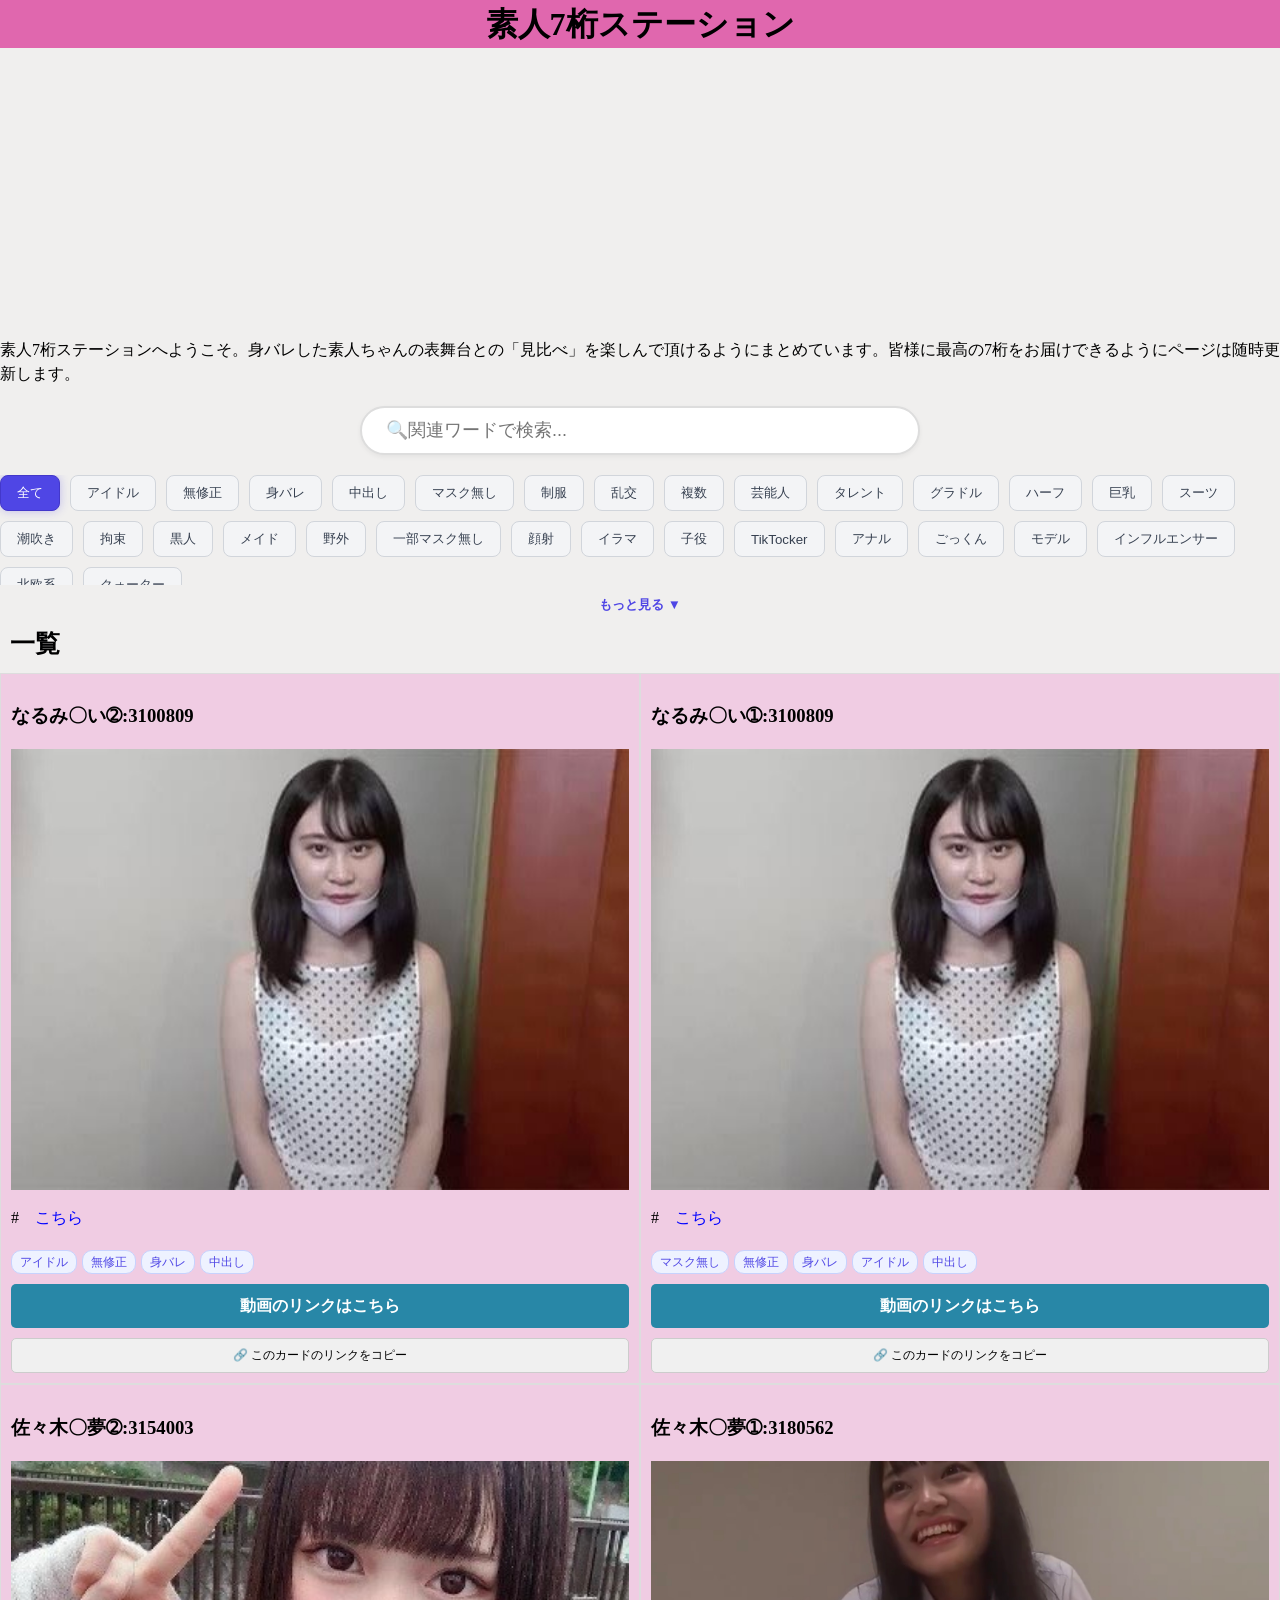
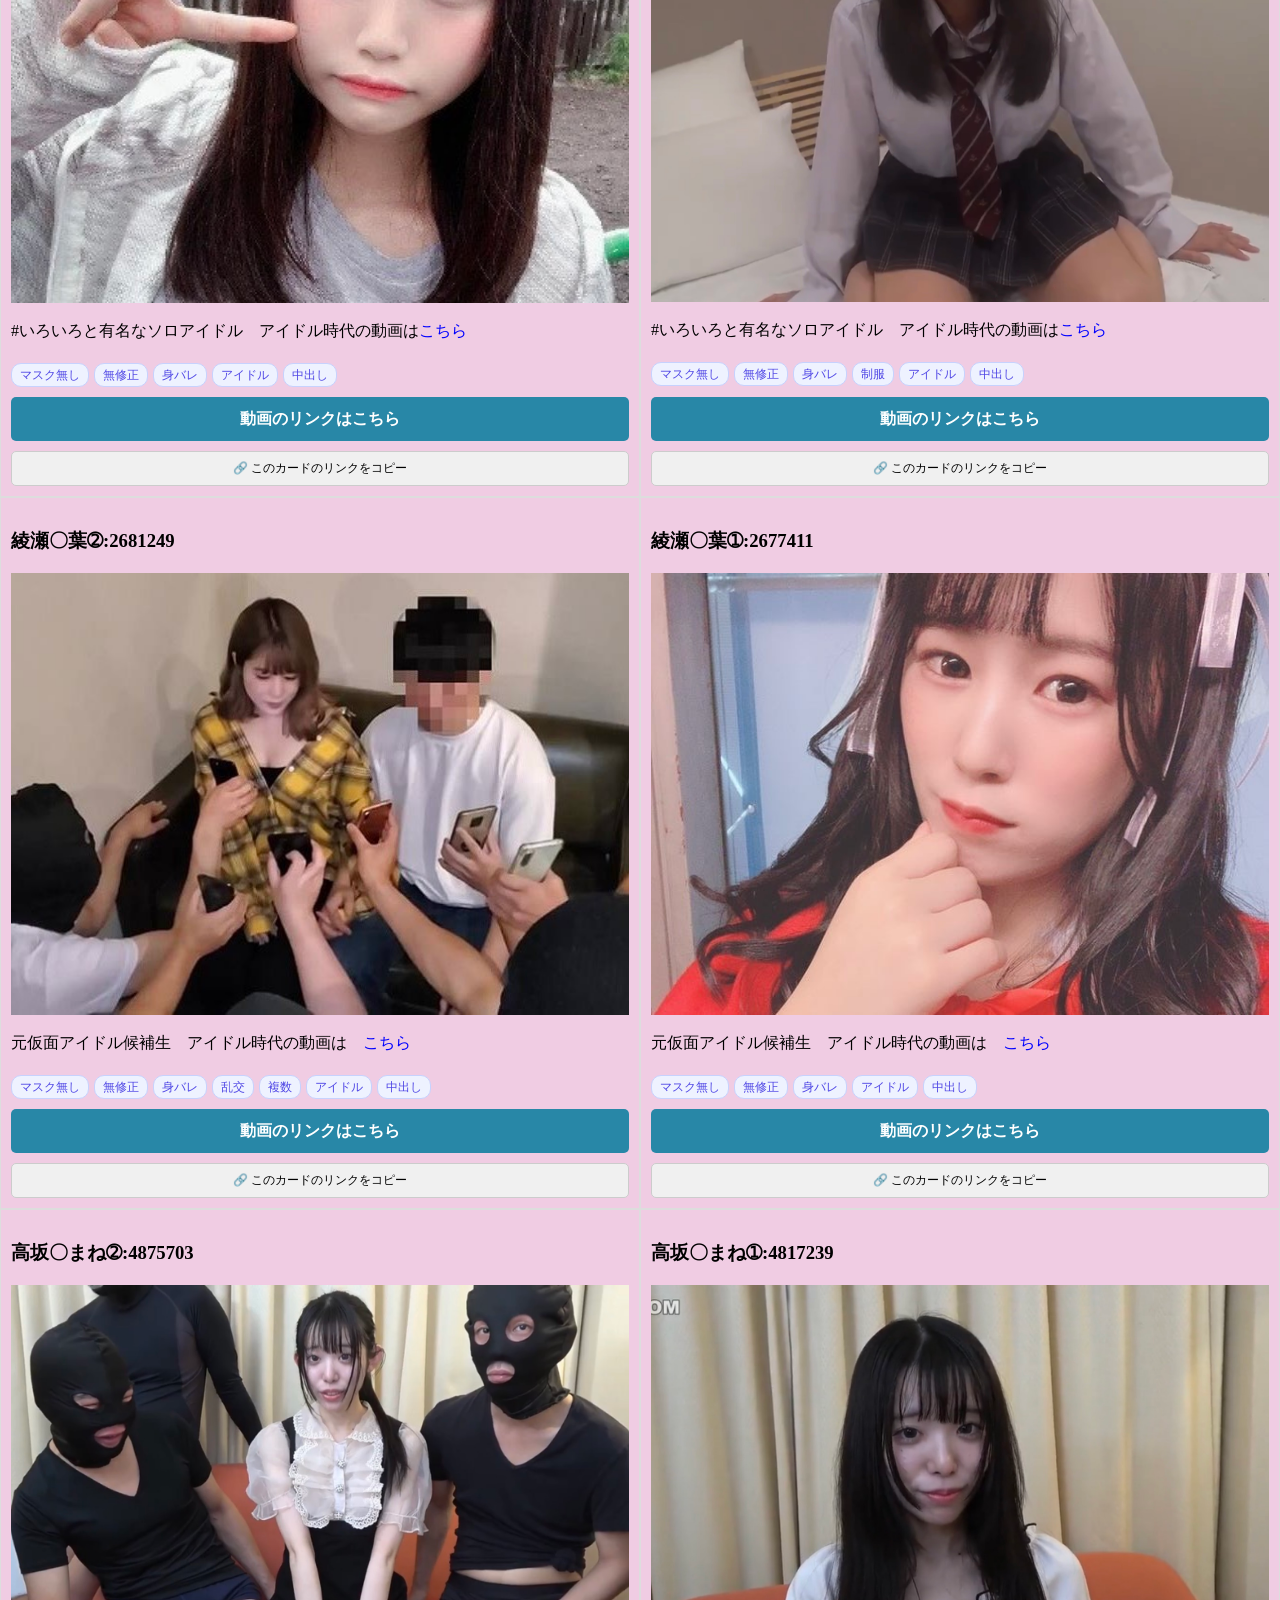
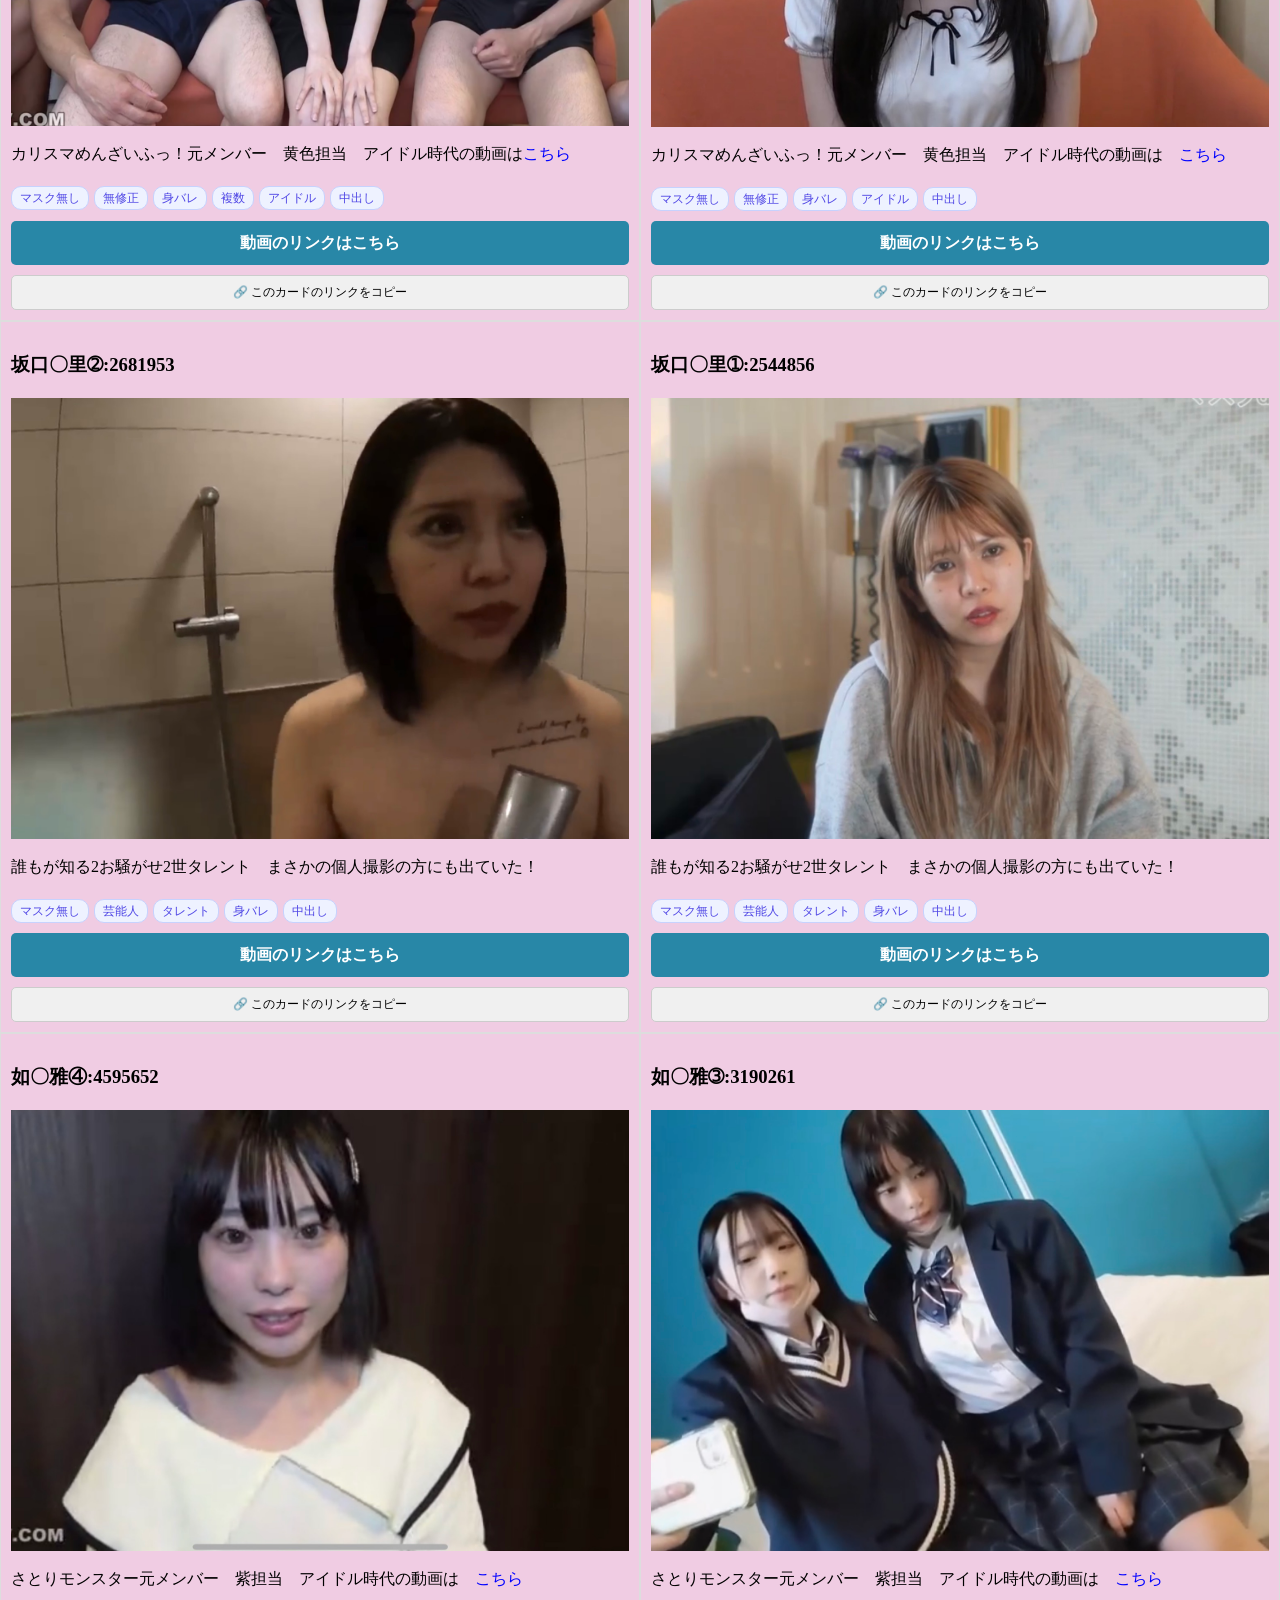
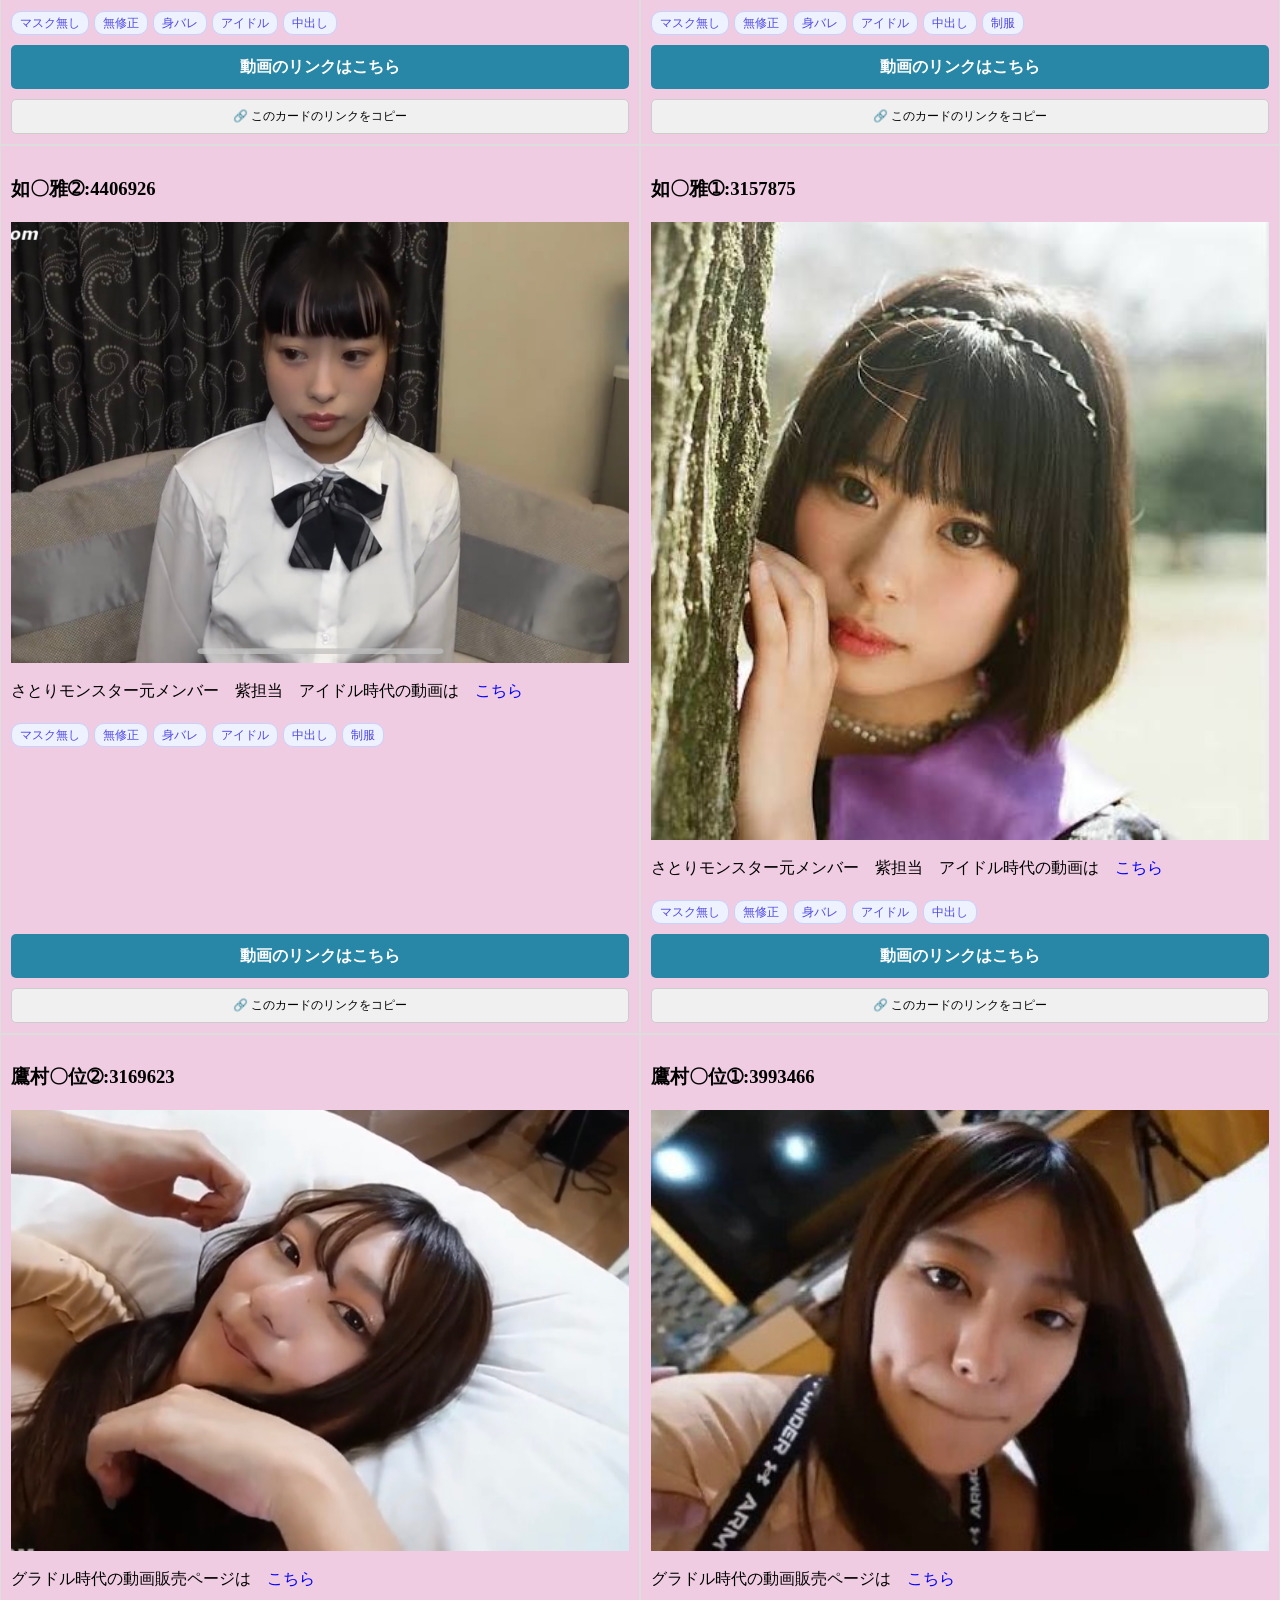
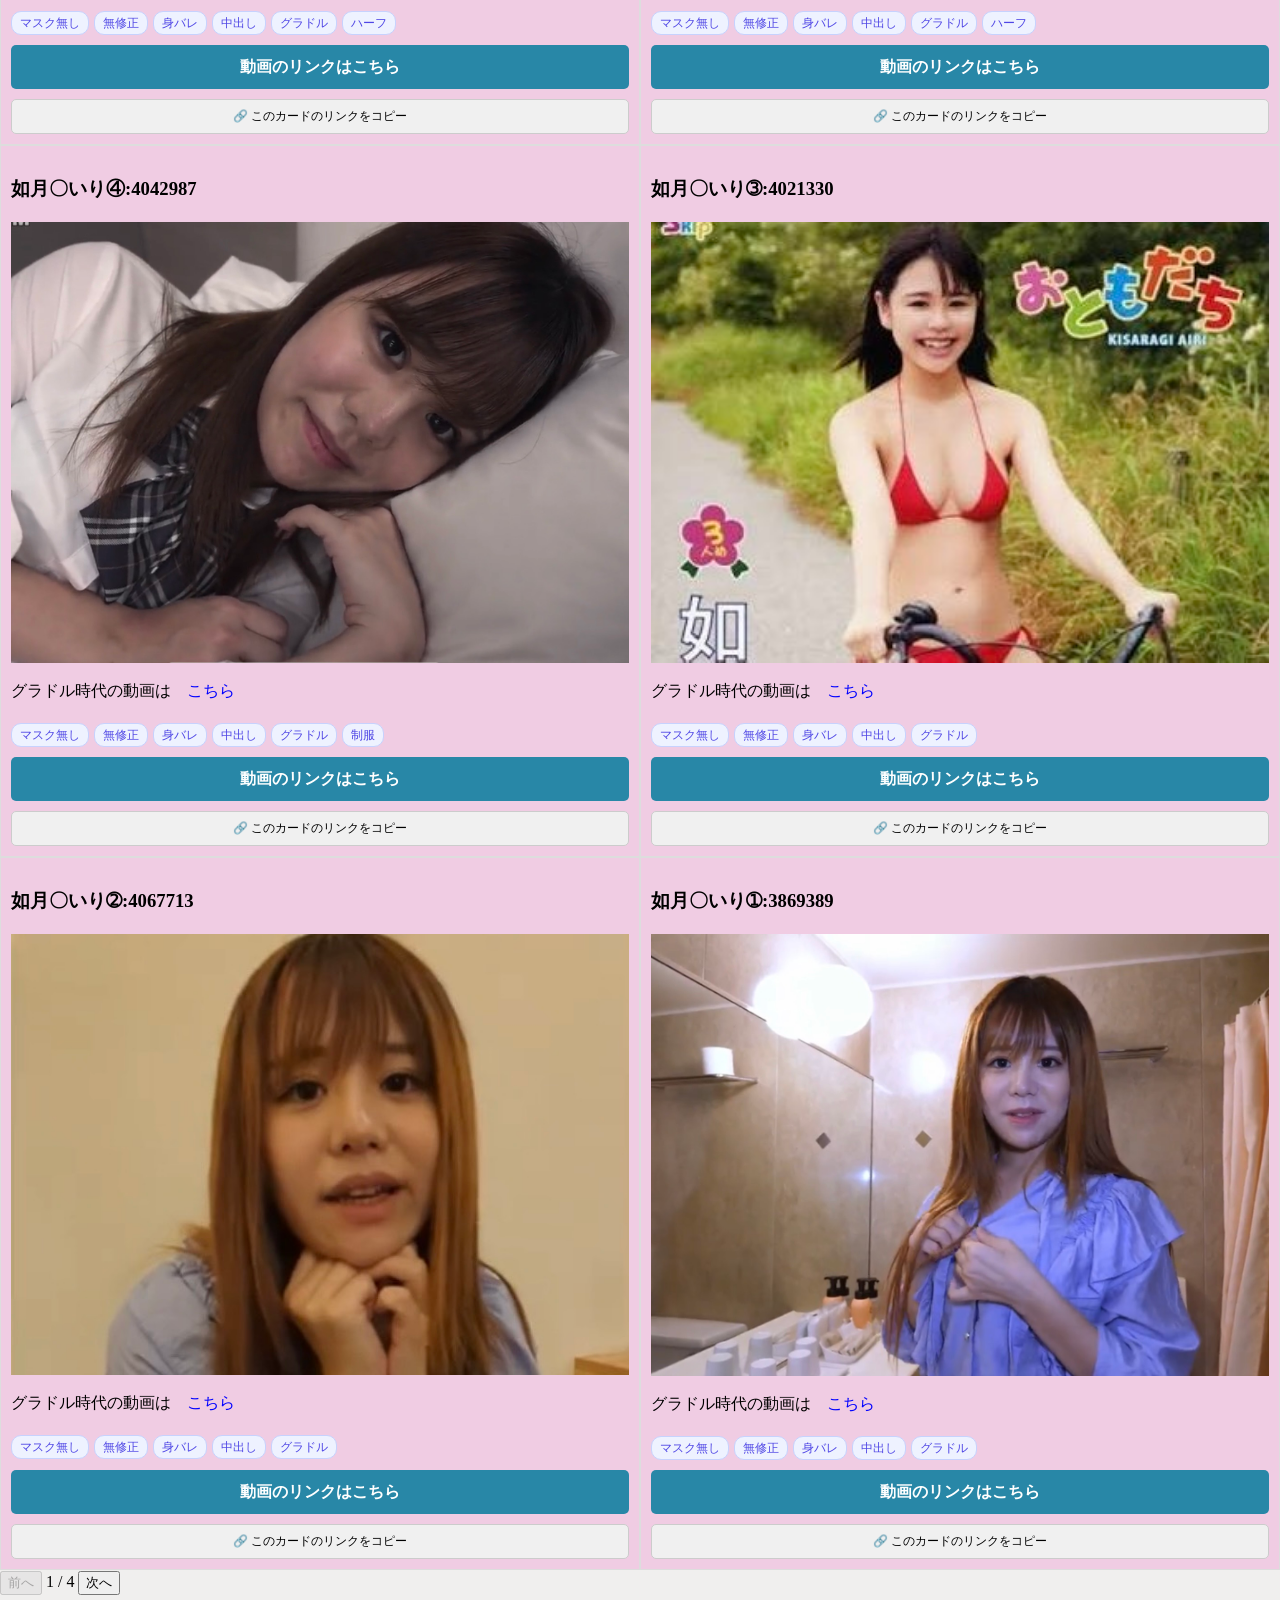
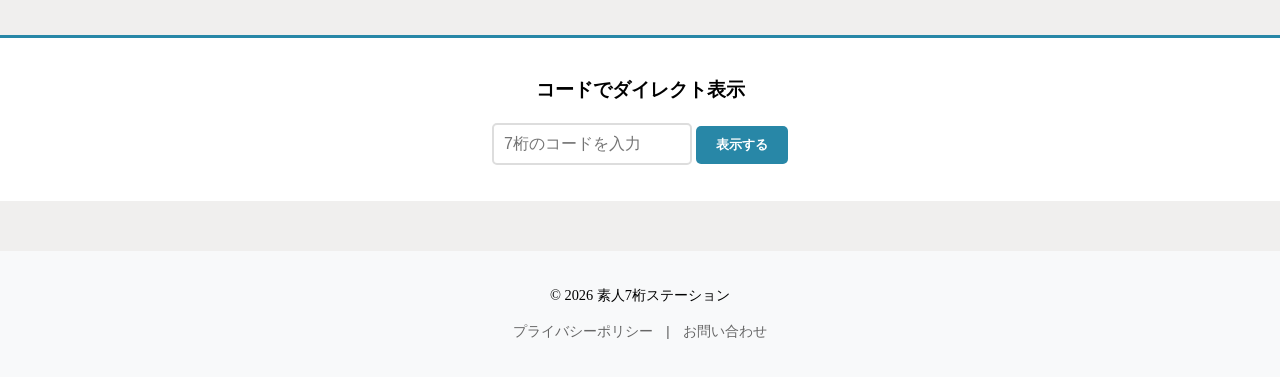
<file: index.html>
<!DOCTYPE html>
<html lang="ja">
<head>
    <meta charset="UTF-8">
    <meta name="viewport" content="width=device-width, initial-scale=1.0">
    <title>素人7桁ステーション</title>
    <meta name="description" content="無料で見れる素人の7桁をまとめています。身バレした素人ちゃんの表舞台との「見比べ」を楽しんで頂けるようにまとめています。7桁ファンの紳士の皆様のご期待に応えられるよう、随時サイトは更新中！ /素人/av/7桁/無修正/">

    <meta property="og:type" contenteditable="website">
    <meta property="og:title" content="素人7桁ステーション">
    <meta property="og:description" content="無料で見れる素人の7桁をまとめています。身バレした素人ちゃんの表舞台との「見比べ」を楽しんで頂けるようにまとめています。7桁ファンの紳士の皆様のご期待に応えられるよう、随時サイトは更新中！ /素人/av/7桁/無修正/">
    <meta property="og:url" content="https://shirouto-7-numbers.com">
    <meta property="og:image" content="https://shirouto-7-numbers.com/img/sevenIcon.png"> 
    <meta name="twitter:card" content="summary_large_image">
    <meta name="twitter:title" content="素人7桁ステーション">
    <meta name="twitter:image" content="https://shirouto-7-numbers.com/img/sevenIcon.png">
    <meta name="juicyads-site-verification" content="fd8c69b758042d53a90cb312dbef9e79">
    

    <link rel="icon" href="./img/sevenIcon.png">   

    <link rel="preconnect" href="https://fonts.googleapis.com">
    <link rel="preconnect" href="https://fonts.gstatic.com" crossorigin>
    <link href="https://fonts.googleapis.com/css2?family=Google+Sans:ital,opsz,wght@0,17..18,400..700;1,17..18,400..700&family=Noto+Sans+JP:wght@100..900&display=swap" rel="stylesheet">
    <link rel="canonical" href="https://shirouto-7-numbers.com/">
    <link rel="stylesheet" href="./css/sanitize.css">
    <link rel="stylesheet" href="./css/seven.css">
    


</head>
<body>
    <h1 class="cite-headline">素人7桁ステーション</h1>

    <div style="text-align: center; margin: 20px auto; max-width: 300px; min-height: 250px;">
        <script type="text/javascript" data-cfasync="false" async src="https://poweredby.jads.co/js/jads.js"></script>
        <ins id="1112925" data-width="300" data-height="250"></ins>
        <script type="text/javascript" data-cfasync="false" async>(adsbyjuicy = window.adsbyjuicy || []).push({'adzone':1112925});</script>
    </div>

    <div style="text-align: center; margin: 10px 0;">
        <script src="https://adm.shinobi.jp/s/420e0cccccac39b0ae7c339e9990042e"></script>
    </div>

    <section class="aboutThisSite">
        <p>素人7桁ステーションへようこそ。身バレした素人ちゃんの表舞台との「見比べ」を楽しんで頂けるようにまとめています。皆様に最高の7桁をお届けできるようにページは随時更新します。</p>
    </section>

    <section class="search">

        <div class="search-form-wrapper">

            <input type="text" id="searchInput" placeholder="🔍関連ワードで検索..." autocomplete="off">

        </div>

    </section>

    <section class="tag-search">

        <div id="tags-container-wrapper">

            <div id="tags" class="collapsed"></div> </div>

        <button id="tagToggleBtn" class="toggle-btn">もっと見る ▼</button>

    </section>

    <script src="https://adm.shinobi.jp/s/d641e88b1c74c6606eed7cc9fa839f84"></script>

    <section class="article">

        <h1 class="article-headline">一覧</h1>

        <div id="gallery"></div>

    </section>

    <!-- admax -->
        <script src="https://adm.shinobi.jp/s/a580ffb5ff0dc274aed0ad8a877b5857"></script>
    <!-- admax -->

    <div class="pagination-controls">

        <button id="prevBtn">前へ</button>

        <span id="pageInfo">1 / 5</span>

        <button id="nextBtn">次へ</button>

    </div>



    <div class="direct-search-wrapper">

        <h3>コードでダイレクト表示</h3>

        <div class="search-box">

            <input type="text" id="directCodeInput" placeholder="7桁のコードを入力">

            <button type="button" onclick="directSearch()">表示する</button>

        </div>

        <p id="searchMessage" style="color: red;"></p>

    </div>



    <div id="infoModal" class="modal">

        <div class="modal-content">

            <span class="close-modal" id="closeModal">&times;</span>

            <div id="modalBody"></div>

        </div>

    </div> 

    <footer style="text-align: center; margin-top: 50px; padding: 20px;">
        <script type="text/javascript" data-id="juicyads-native-ads" data-ad-zone="1113239" data-targets="a" src="https://js.juicyads.com/juicyads.native-ads.min.js"></script>
        
        <p>&copy; 2026 素人7桁ステーション</p>
        <p>
            <a href="policy.html">プライバシーポリシー</a> | 
            <a href="contact.html">お問い合わせ</a>
        </p>
    </footer>

    <script type="text/javascript" data-cfasync="false" async src="https://poweredby.jads.co/js/jads.js"></script>
        <ins id="1114009" data-width="133" data-height="139"></ins>
    <script type="text/javascript" data-cfasync="false" async>(adsbyjuicy = window.adsbyjuicy || []).push({'adzone':1114009});</script>


    <script type="text/javascript" src="https://js.juicyads.com/jp.php?c=446423y2t274u4r2p29403c484&u=https%3A%2F%2Fwww.juicyads.rocks"></script>
    <script src="./data-7.js"></script>
    <script src="./seven.js"></script>
</body>
</html>
</file>
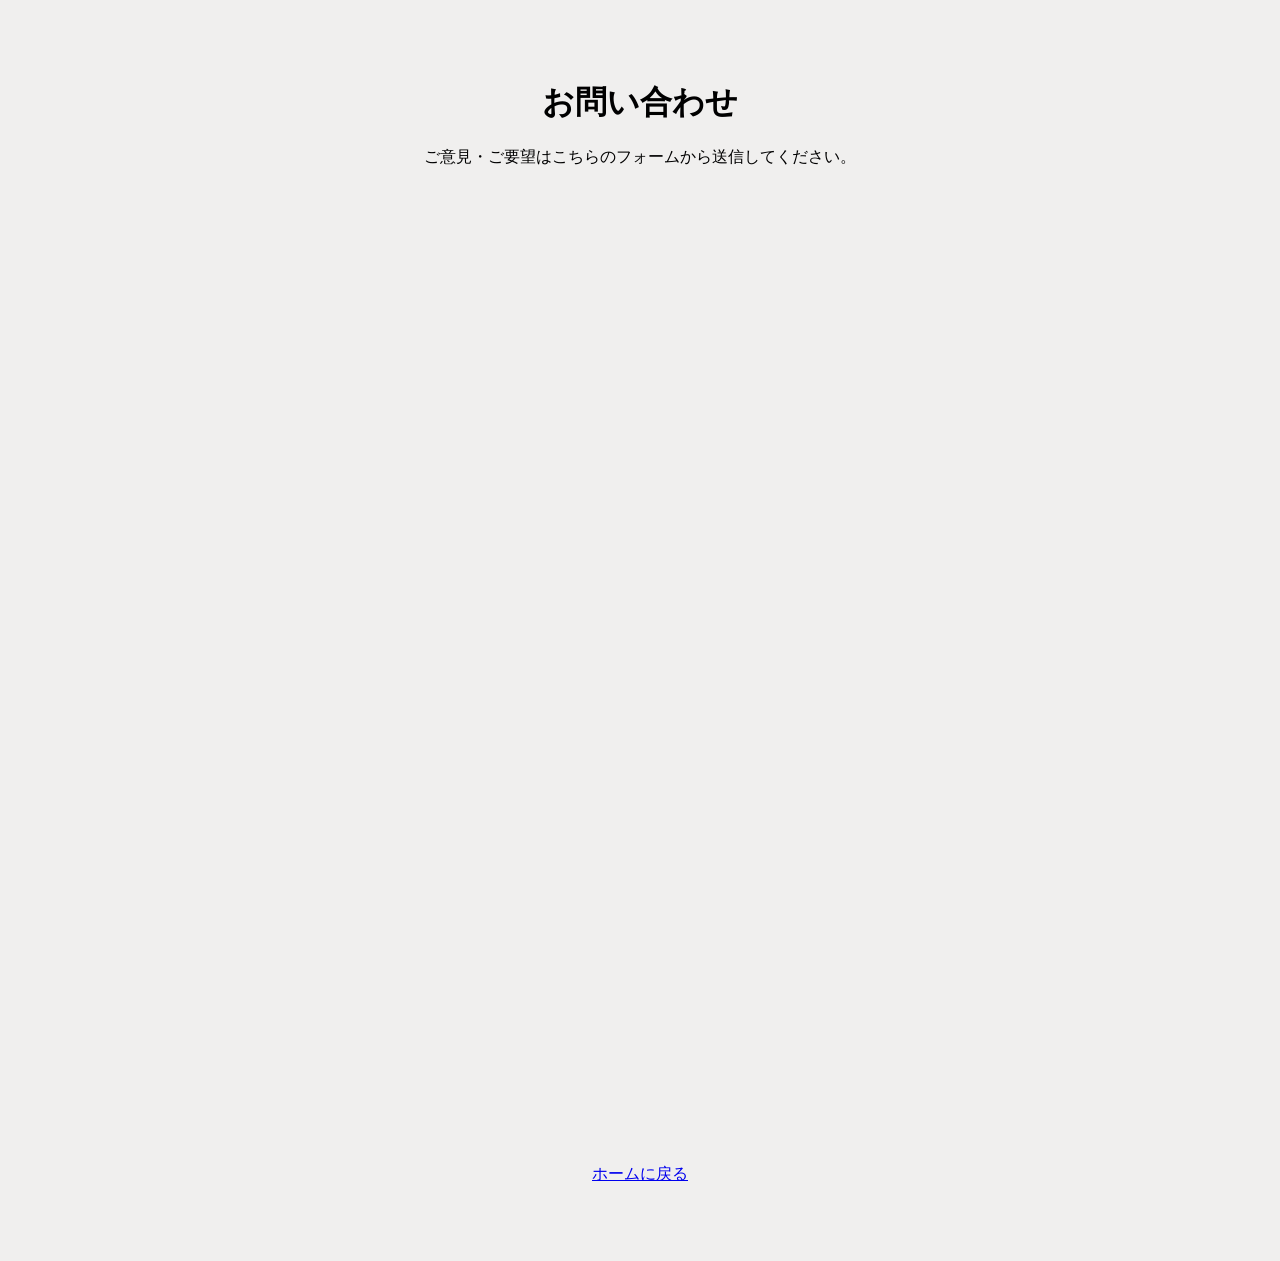
<file: contact.html>
<!DOCTYPE html>
<html lang="ja">
<head>
    <meta charset="UTF-8">
    <meta name="viewport" content="width=device-width, initial-scale=1.0">
    <title>お問い合わせ - 素人7桁ステーション</title>
    <link rel="stylesheet" href="css/seven.css">
    <style>
        .container { max-width: 800px; margin: 40px auto; padding: 20px; text-align: center; }
        .form-wrapper { margin-top: 20px; position: relative; padding-bottom: 120%; height: 0; overflow: hidden; }
        .form-wrapper iframe { position: absolute; top: 0; left: 0; width: 100%; height: 100%; border: none; }
    </style>
</head>
<body>
    <div class="container">
        <h1>お問い合わせ</h1>
        <p>ご意見・ご要望はこちらのフォームから送信してください。</p>
        
        <div class="form-wrapper">
            <iframe src="https://docs.google.com/forms/d/e/1FAIpQLSdFaeS5DnPIQqBVl9k1RyJaFksCZ6SrGAgSBJnlDa0FFJ_pWw/viewform?embedded=true" width="640" height="1015" frameborder="0" marginheight="0" marginwidth="0">読み込んでいます…</iframe>
        </div>

        <p><a href="index.html">ホームに戻る</a></p>
    </div>
</body>
</html>
</file>
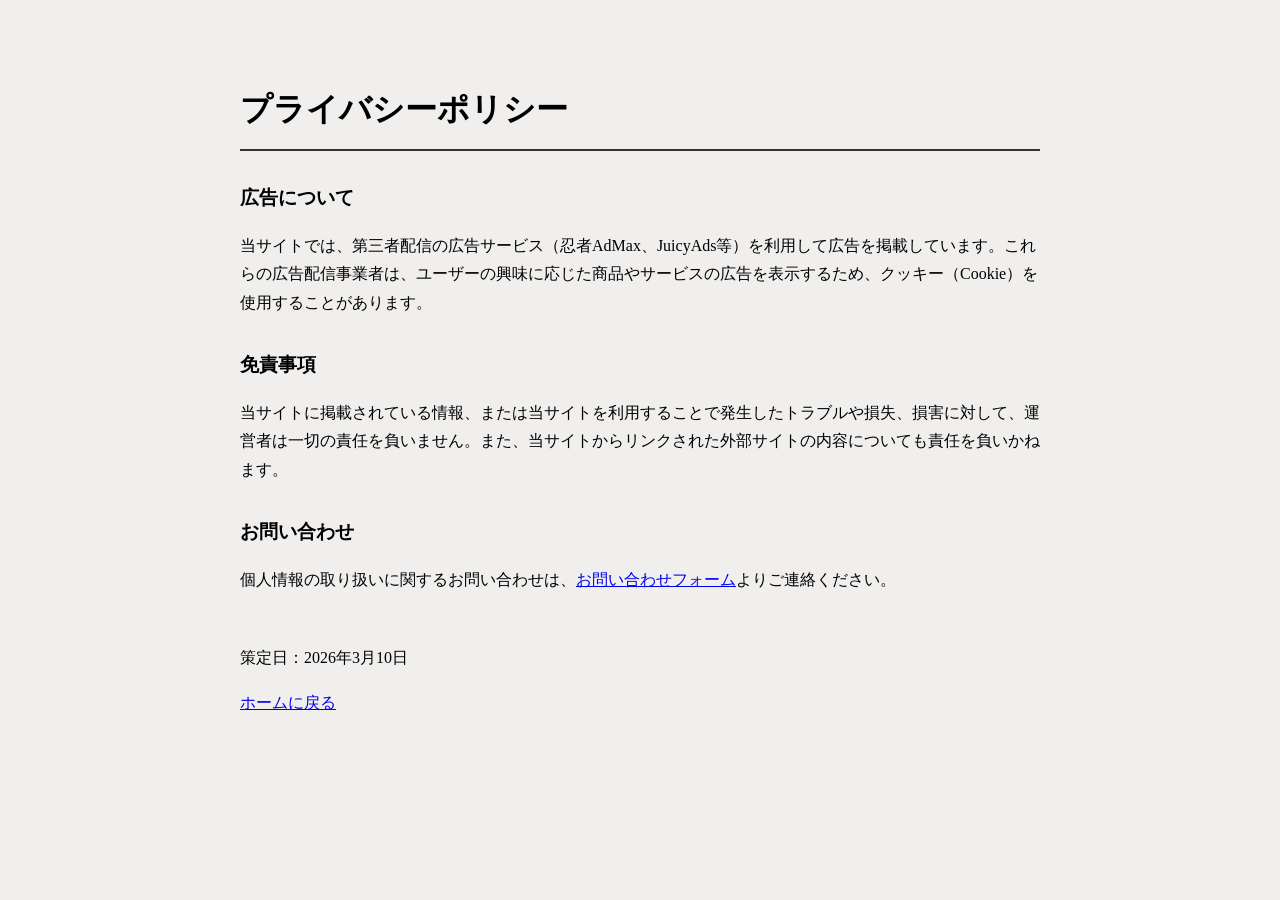
<file: policy.html>
<!DOCTYPE html>
<html lang="ja">
<head>
    <meta charset="UTF-8">
    <meta name="viewport" content="width=device-width, initial-scale=1.0">
    <title>プライバシーポリシー - 素人7桁ステーション</title>
    <link rel="stylesheet" href="css/seven.css">
    <style>
        .container { max-width: 800px; margin: 40px auto; padding: 20px; line-height: 1.8; }
        h1 { border-bottom: 2px solid #333; padding-bottom: 10px; }
        h2 { margin-top: 30px; font-size: 1.2rem; }
    </style>
</head>
<body>
    <div class="container">
        <h1>プライバシーポリシー</h1>

        <h2>広告について</h2>
        <p>当サイトでは、第三者配信の広告サービス（忍者AdMax、JuicyAds等）を利用して広告を掲載しています。これらの広告配信事業者は、ユーザーの興味に応じた商品やサービスの広告を表示するため、クッキー（Cookie）を使用することがあります。</p>

        <h2>免責事項</h2>
        <p>当サイトに掲載されている情報、または当サイトを利用することで発生したトラブルや損失、損害に対して、運営者は一切の責任を負いません。また、当サイトからリンクされた外部サイトの内容についても責任を負いかねます。</p>

        <h2>お問い合わせ</h2>
        <p>個人情報の取り扱いに関するお問い合わせは、<a href="contact.html">お問い合わせフォーム</a>よりご連絡ください。</p>

        <p style="margin-top:50px;">策定日：2026年3月10日</p>
        <p><a href="index.html">ホームに戻る</a></p>
    </div>
</body>
</html>
</file>
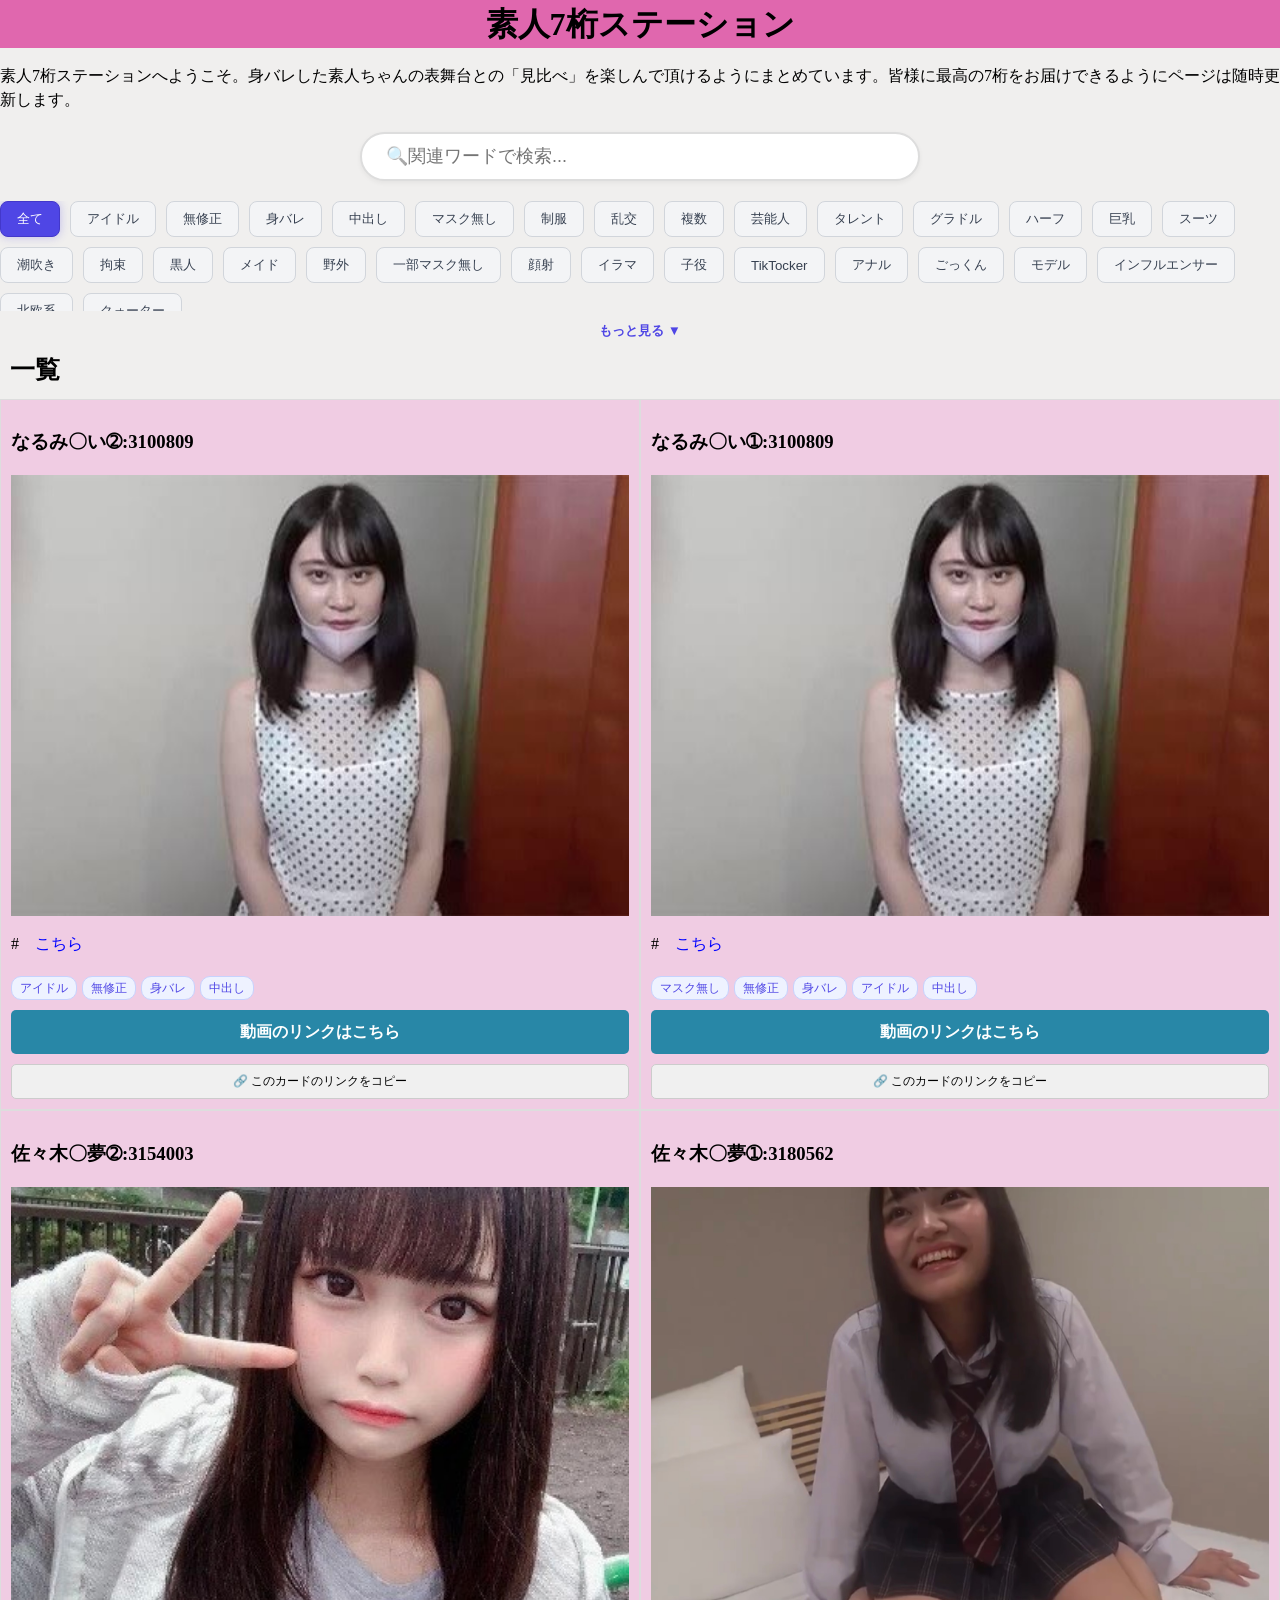
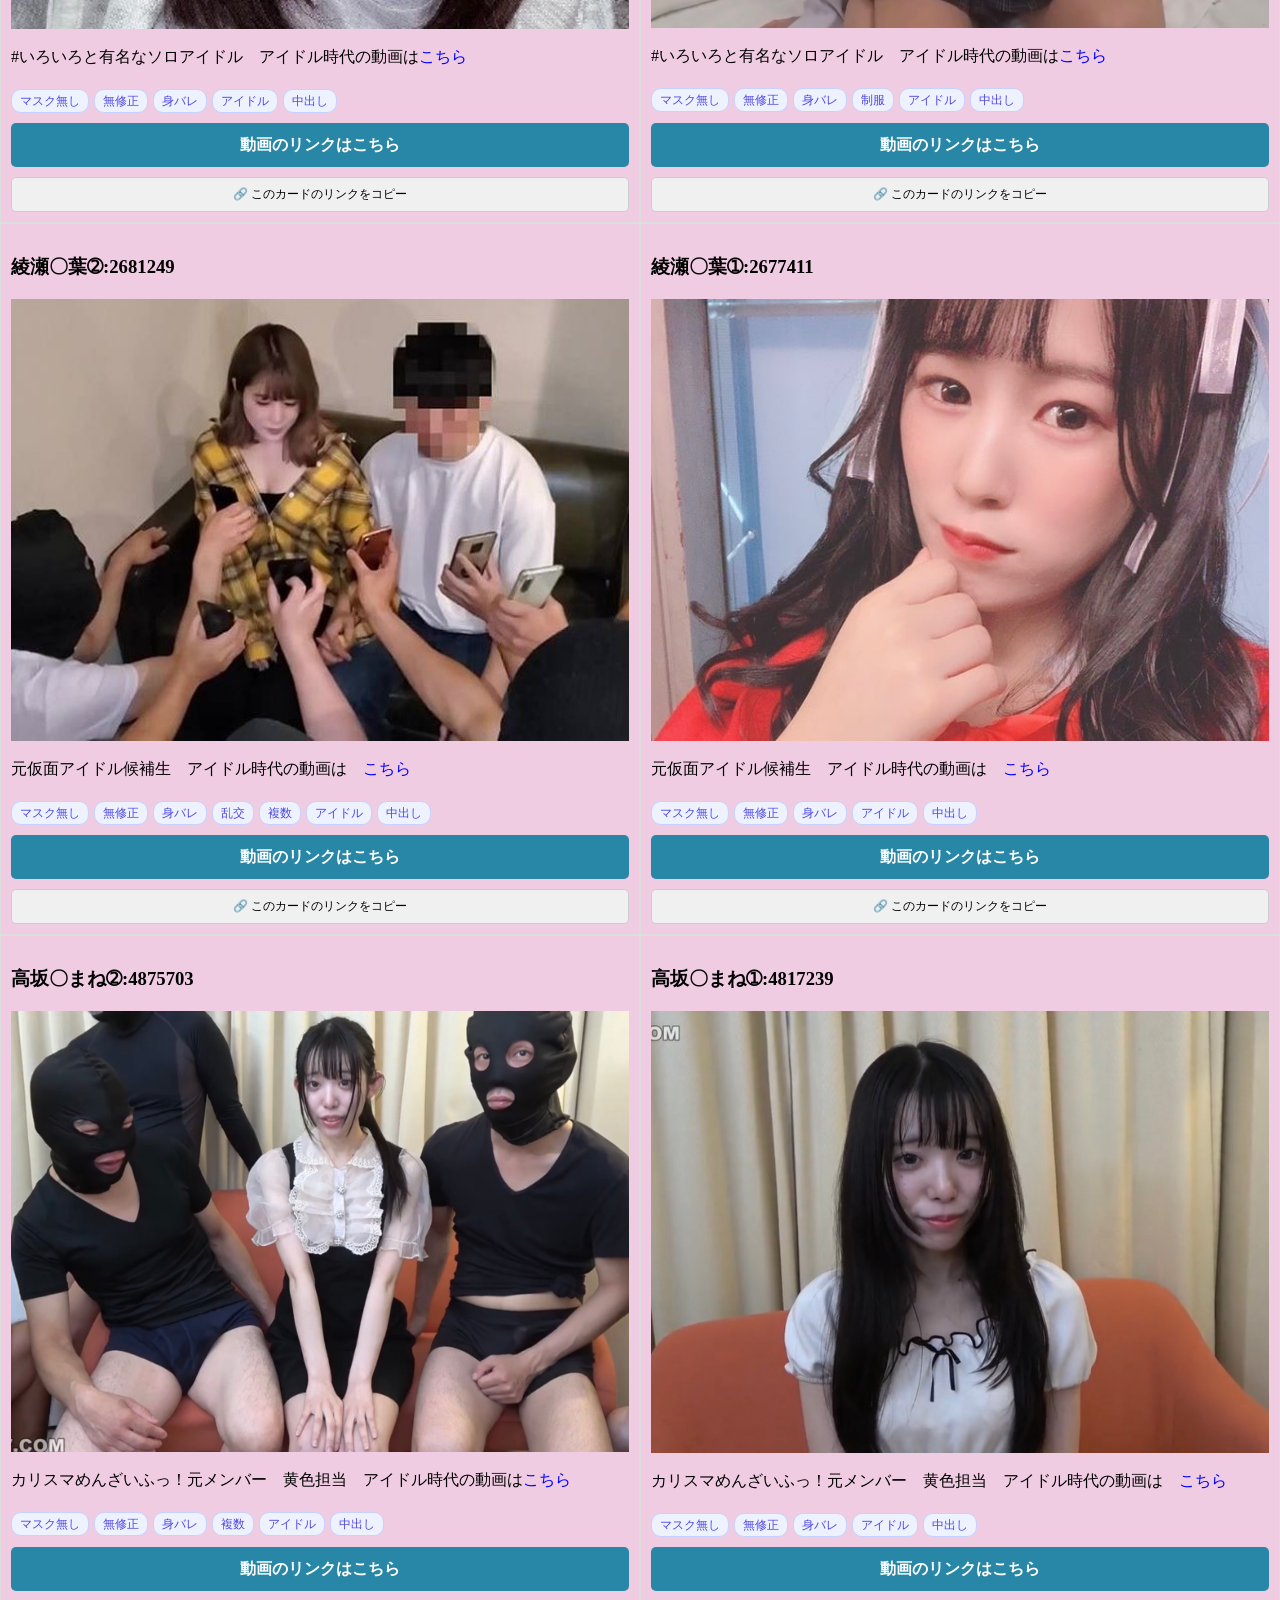
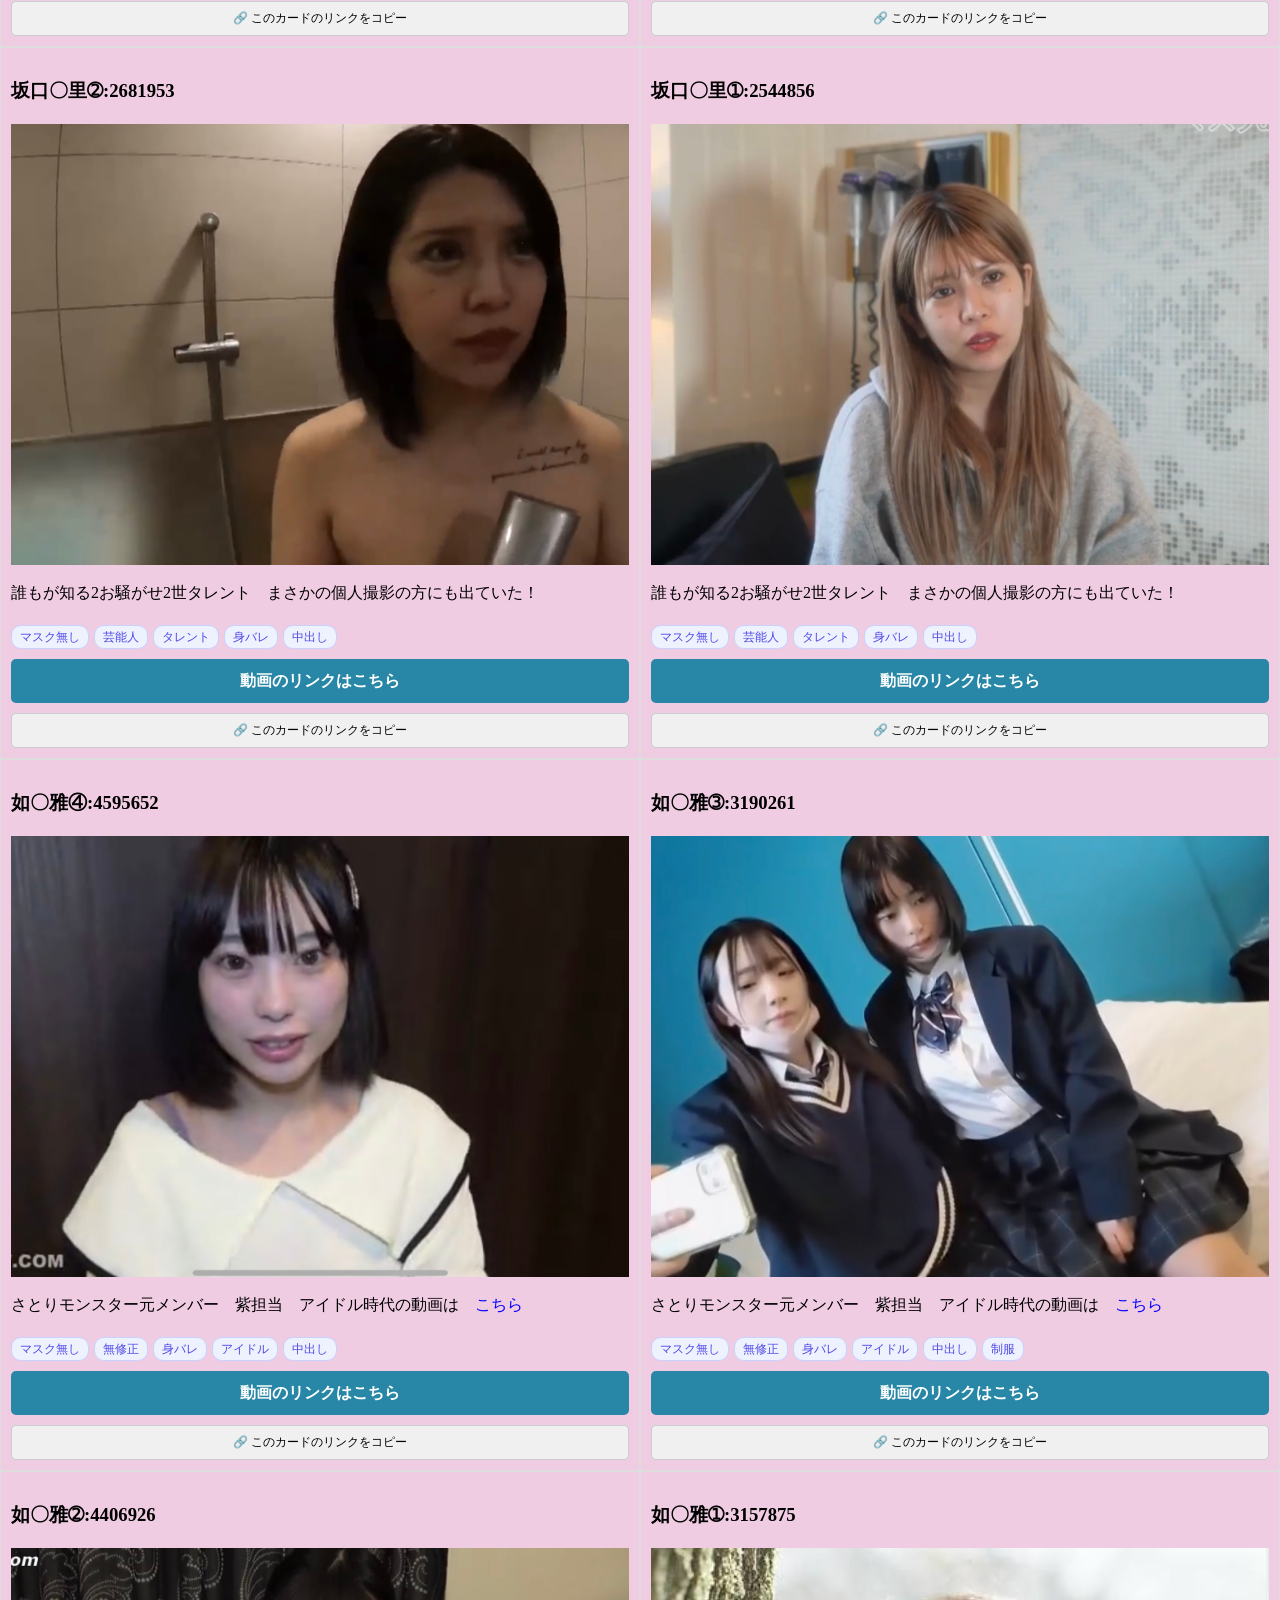
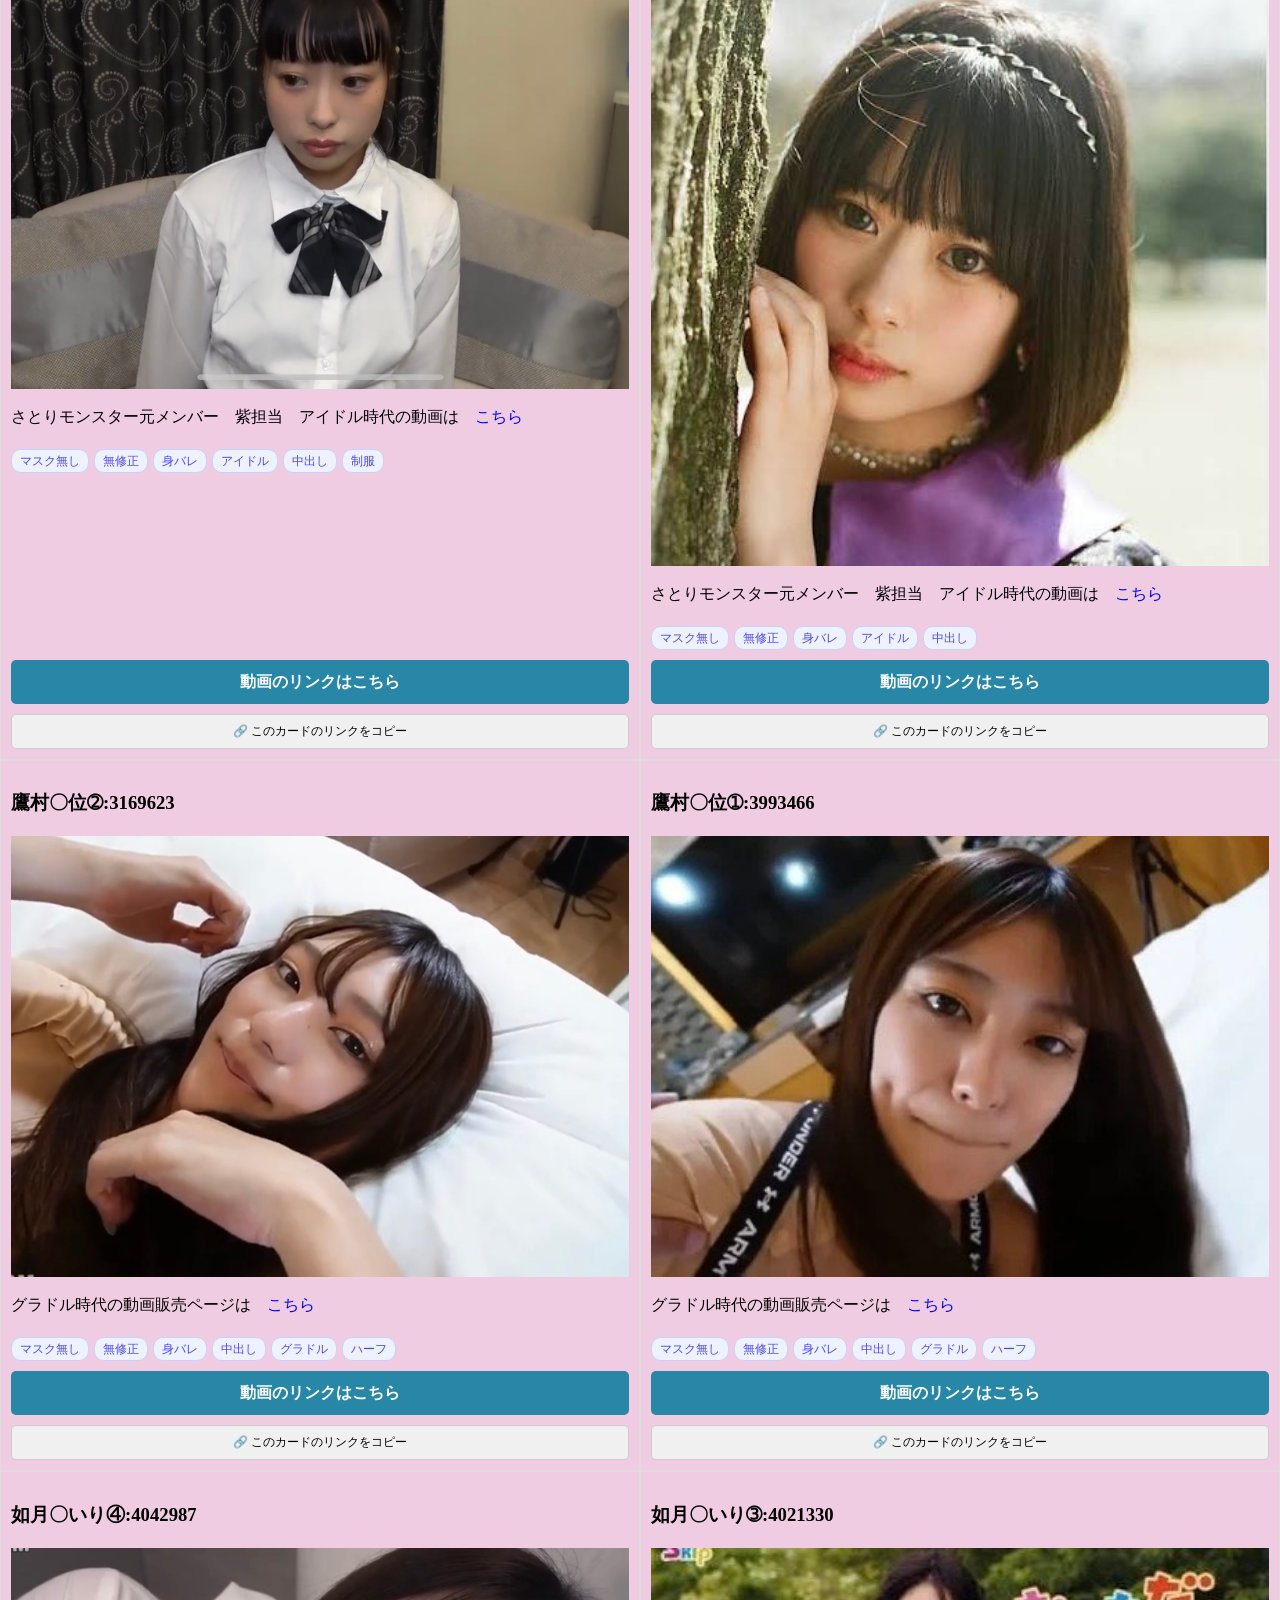
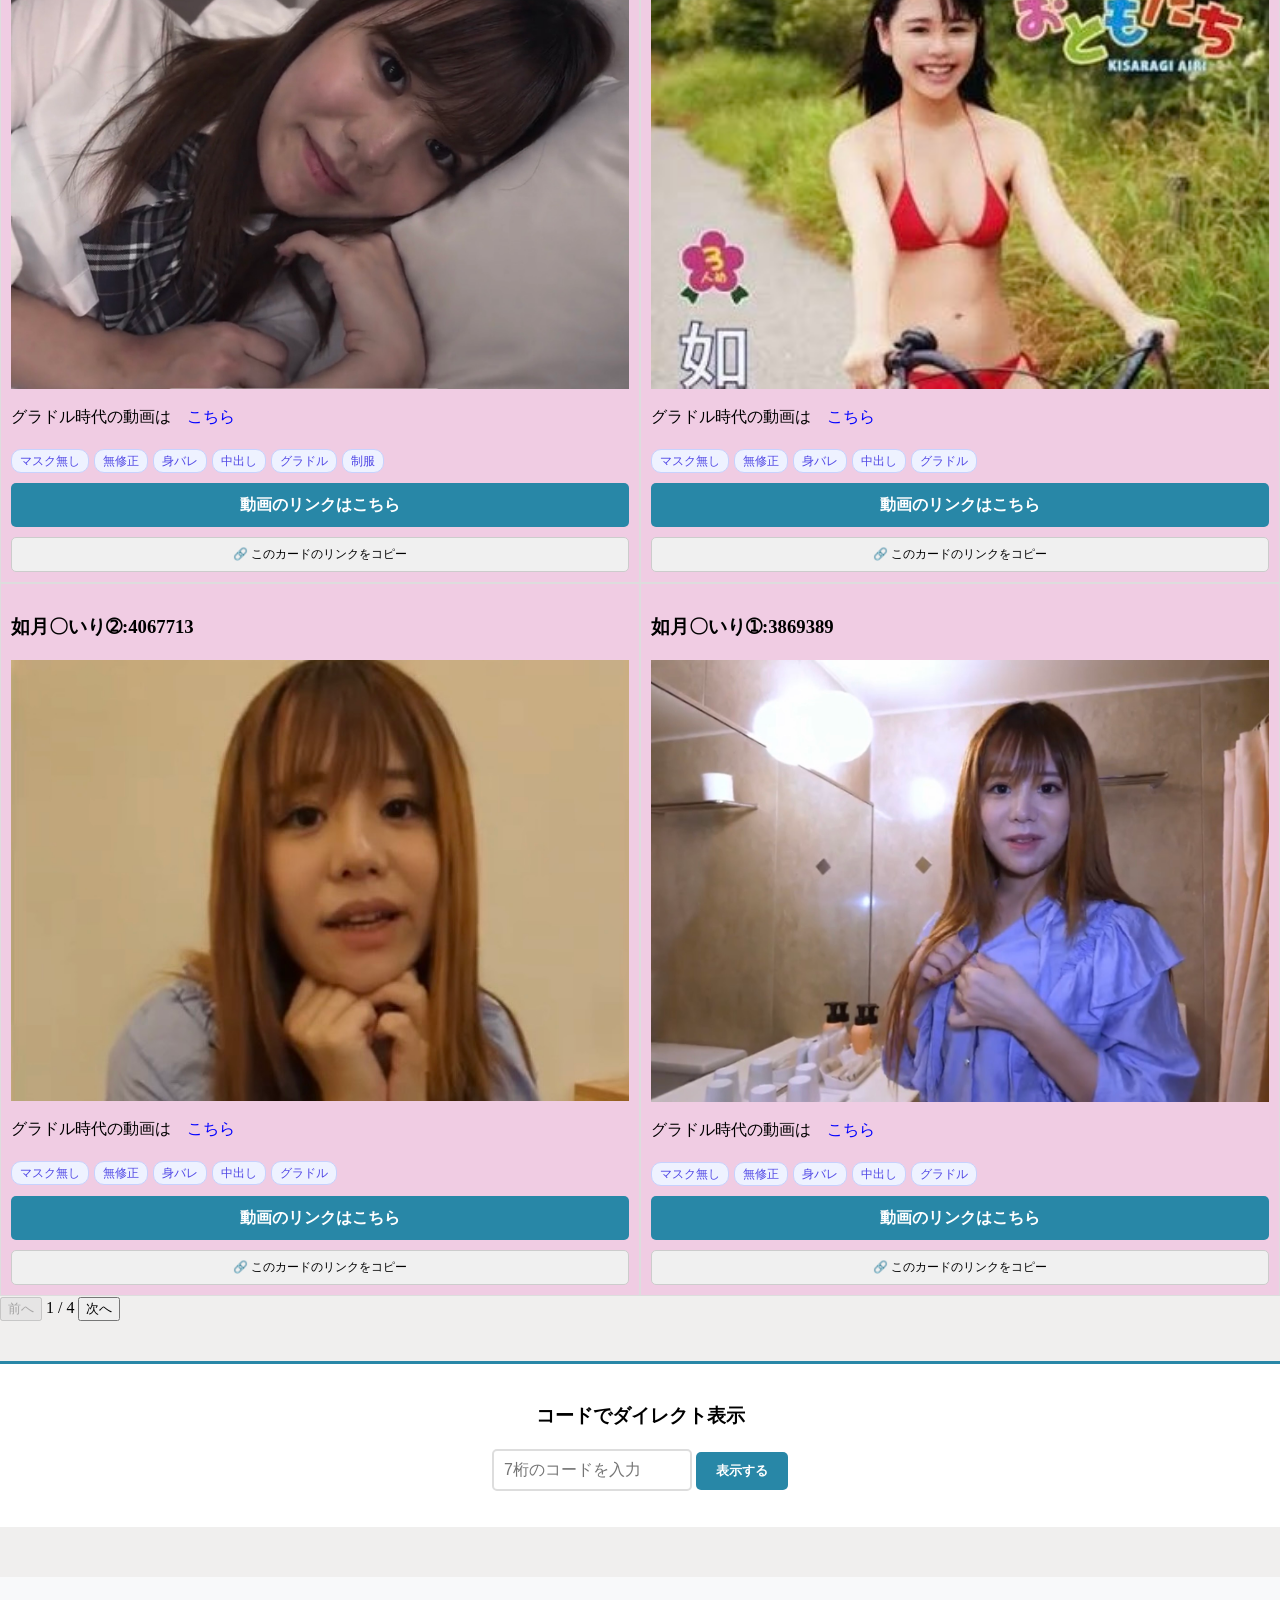
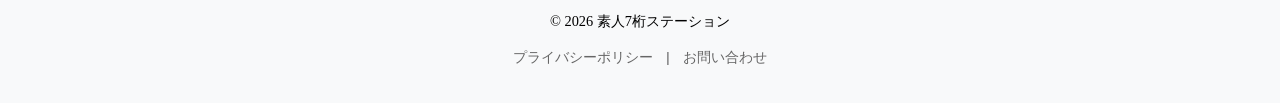
<file: seven.html>
<!DOCTYPE html>
<html lang="ja">
<head>
    <meta charset="UTF-8">
    <meta name="viewport" content="width=device-width, initial-scale=1.0">
    <title>素人7桁ステーション</title>
    <meta name="description" content="無料で見れる素人の7桁をまとめています。身バレした素人ちゃんの表舞台との「見比べ」を楽しんで頂けるようにまとめています。7桁ファンの紳士の皆様のご期待に応えられるよう、随時サイトは更新中！ /素人/av/7桁/無修正/">

    <meta property="og:title" content="素人7桁ステーション">
    <meta property="og:description" content="無料で見れる素人の7桁をまとめています。身バレした素人ちゃんの表舞台との「見比べ」を楽しんで頂けるようにまとめています。7桁ファンの紳士の皆様のご期待に応えられるよう、随時サイトは更新中！ /素人/av/7桁/無修正/">
    <meta property="og:image" content="https://shirouto-7-numbers.com/img/sevenIcon.jpg"> <meta name="twitter:card" content="summary_large_image">

    <link rel="icon" href="./img/sevenIcon.png">   

    <link rel="preconnect" href="https://fonts.googleapis.com">
    <link rel="preconnect" href="https://fonts.gstatic.com" crossorigin>
    <link href="https://fonts.googleapis.com/css2?family=Google+Sans:ital,opsz,wght@0,17..18,400..700;1,17..18,400..700&family=Noto+Sans+JP:wght@100..900&display=swap" rel="stylesheet">
    
    <link rel="stylesheet" href="./css/sanitize.css">
    <link rel="stylesheet" href="./css/seven.css">
    
</head>
<body>
    <h1 class="cite-headline">素人7桁ステーション</h1>

    <section class="aboutThisSite">
        <p>素人7桁ステーションへようこそ。身バレした素人ちゃんの表舞台との「見比べ」を楽しんで頂けるようにまとめています。皆様に最高の7桁をお届けできるようにページは随時更新します。</p>
    </section>
 
    <section class="search">
        <div class="search-form-wrapper">
            <input type="text" id="searchInput" placeholder="🔍関連ワードで検索..." autocomplete="off">
        </div>
    </section>

    <section class="tag-search">
        <div id="tags-container-wrapper">
            <div id="tags" class="collapsed"></div> </div>
        <button id="tagToggleBtn" class="toggle-btn">もっと見る ▼</button>
    </section>


    <section class="article">
        <h1 class="article-headline">一覧</h1>
        <div id="gallery"></div>
    </section>



    <div class="pagination-controls">
        <button id="prevBtn">前へ</button>
        <span id="pageInfo">1 / 5</span>
        <button id="nextBtn">次へ</button>
    </div>

    <div class="direct-search-wrapper">
        <h3>コードでダイレクト表示</h3>
        <div class="search-box">
            <input type="text" id="directCodeInput" placeholder="7桁のコードを入力">
            <button type="button" onclick="directSearch()">表示する</button>
        </div>
        <p id="searchMessage" style="color: red;"></p>
    </div>

    <div id="infoModal" class="modal">
        <div class="modal-content">
            <span class="close-modal" id="closeModal">&times;</span>
            <div id="modalBody"></div>
        </div>
    </div>

    <footer style="text-align: center; margin-top: 50px; padding: 20px;">
        <p>&copy; 2026 素人7桁ステーション</p>
        <p>
            <a href="policy.html">プライバシーポリシー</a> | 
            <a href="contact.html">お問い合わせ</a>
        </p>
    </footer>

    <script src="./data-7.js"></script>
    <script src="./seven.js"></script>
</body>
</html>
</file>
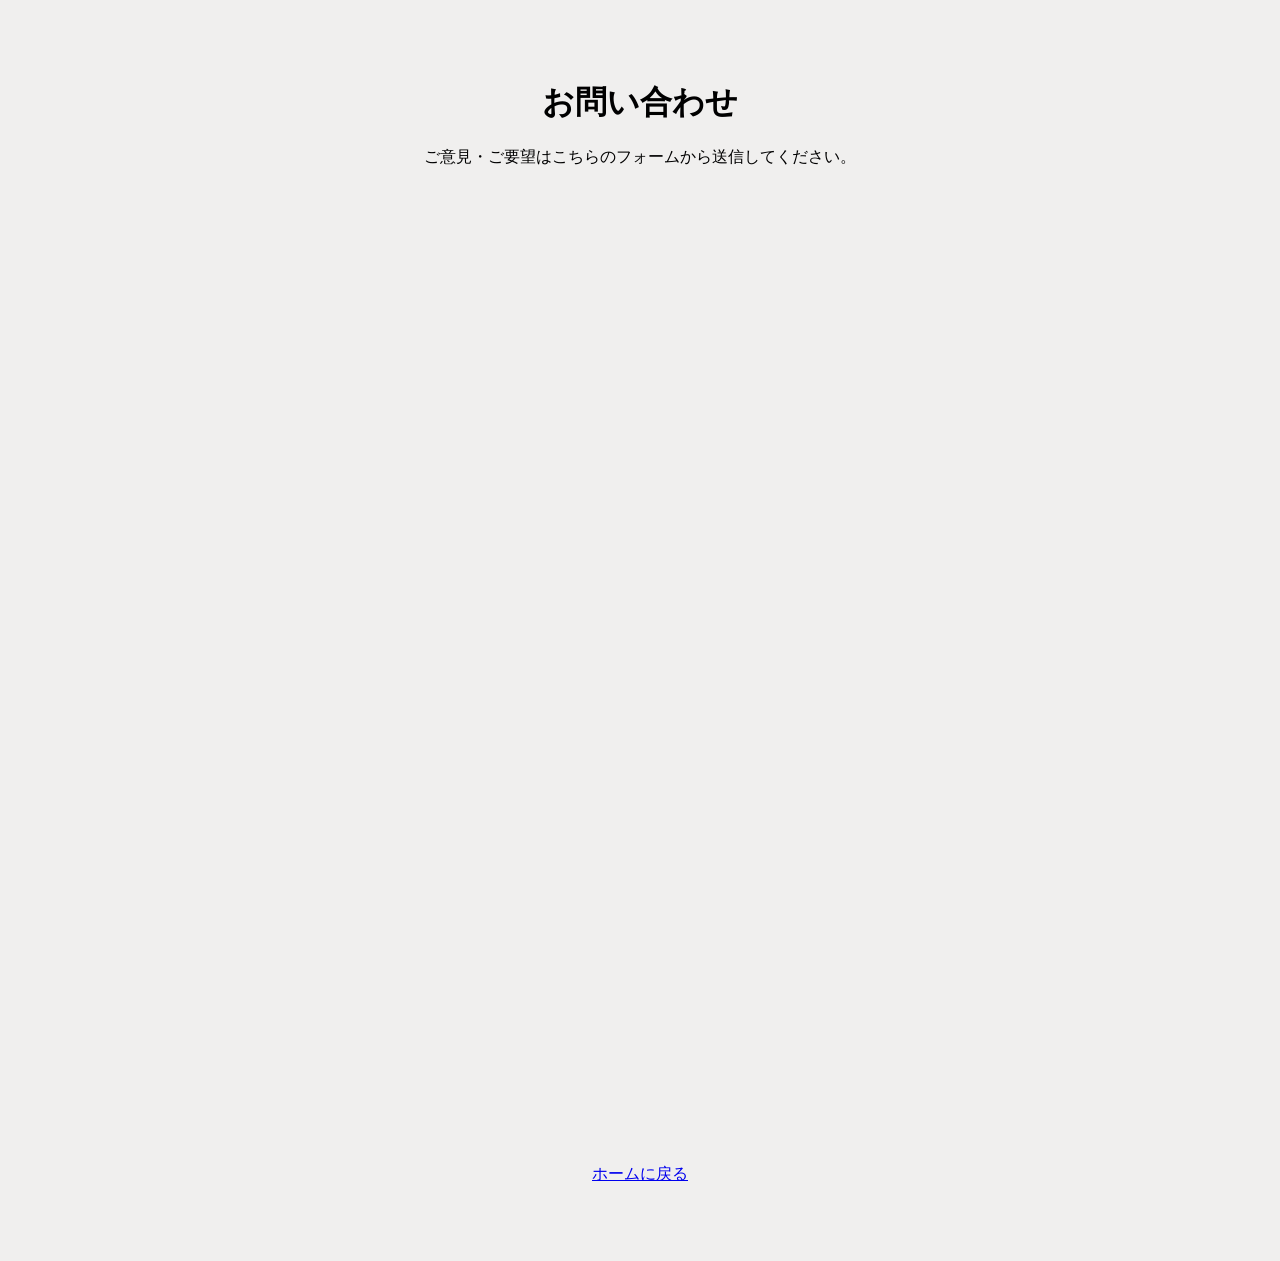
<file: seven/contact.html>
<!DOCTYPE html>
<html lang="ja">
<head>
    <meta charset="UTF-8">
    <meta name="viewport" content="width=device-width, initial-scale=1.0">
    <title>お問い合わせ - 素人7桁ステーション</title>
    <link rel="stylesheet" href="css/seven.css">
    <style>
        .container { max-width: 800px; margin: 40px auto; padding: 20px; text-align: center; }
        .form-wrapper { margin-top: 20px; position: relative; padding-bottom: 120%; height: 0; overflow: hidden; }
        .form-wrapper iframe { position: absolute; top: 0; left: 0; width: 100%; height: 100%; border: none; }
    </style>
</head>
<body>
    <div class="container">
        <h1>お問い合わせ</h1>
        <p>ご意見・ご要望はこちらのフォームから送信してください。</p>
        
        <div class="form-wrapper">
            <iframe src="https://docs.google.com/forms/d/e/1FAIpQLSdFaeS5DnPIQqBVl9k1RyJaFksCZ6SrGAgSBJnlDa0FFJ_pWw/viewform?embedded=true" width="640" height="1015" frameborder="0" marginheight="0" marginwidth="0">読み込んでいます…</iframe>
        </div>

        <p><a href="seven.html">ホームに戻る</a></p>
    </div>
</body>
</html>
</file>
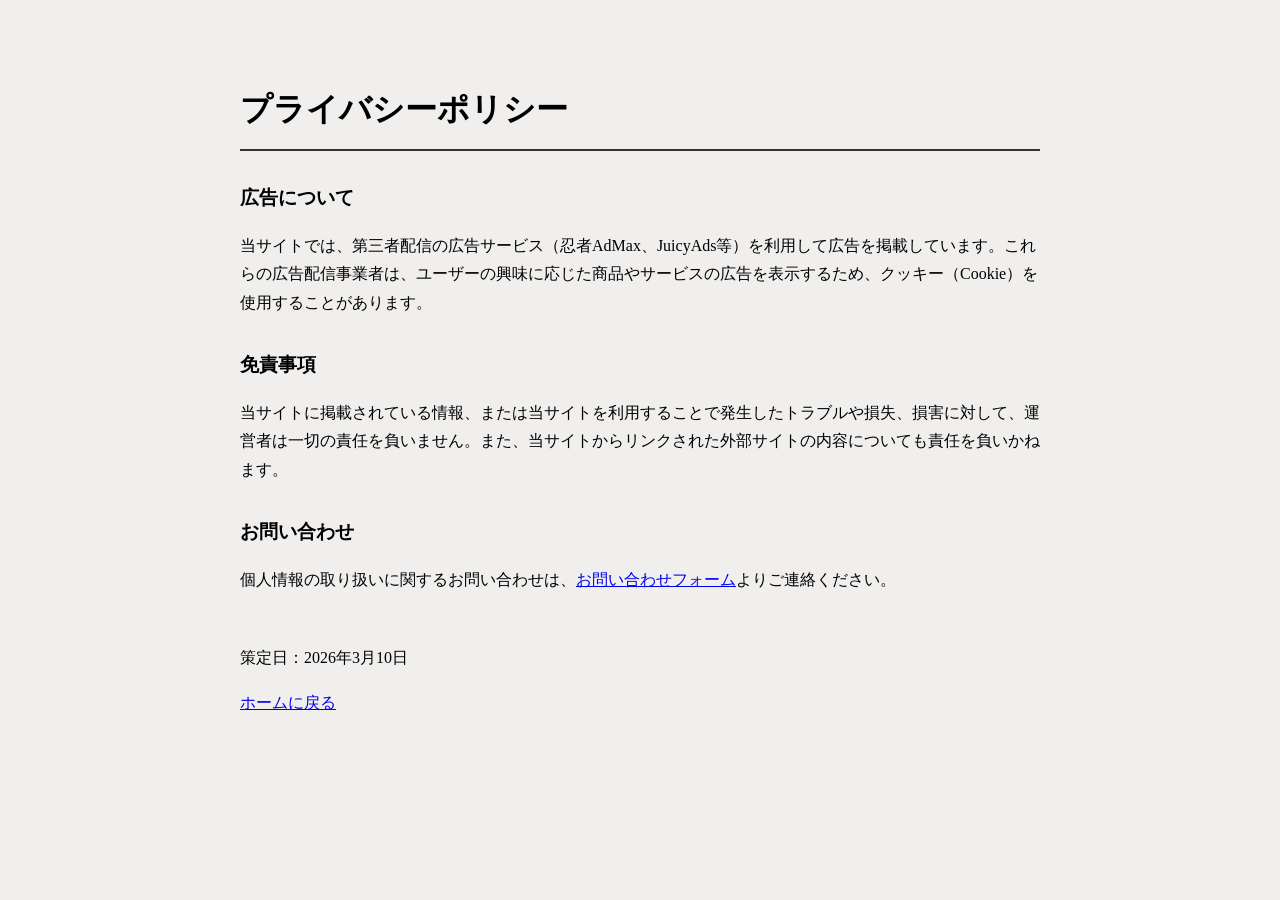
<file: seven/policy.html>
<!DOCTYPE html>
<html lang="ja">
<head>
    <meta charset="UTF-8">
    <meta name="viewport" content="width=device-width, initial-scale=1.0">
    <title>プライバシーポリシー - 素人7桁ステーション</title>
    <link rel="stylesheet" href="css/seven.css">
    <style>
        .container { max-width: 800px; margin: 40px auto; padding: 20px; line-height: 1.8; }
        h1 { border-bottom: 2px solid #333; padding-bottom: 10px; }
        h2 { margin-top: 30px; font-size: 1.2rem; }
    </style>
</head>
<body>
    <div class="container">
        <h1>プライバシーポリシー</h1>

        <h2>広告について</h2>
        <p>当サイトでは、第三者配信の広告サービス（忍者AdMax、JuicyAds等）を利用して広告を掲載しています。これらの広告配信事業者は、ユーザーの興味に応じた商品やサービスの広告を表示するため、クッキー（Cookie）を使用することがあります。</p>

        <h2>免責事項</h2>
        <p>当サイトに掲載されている情報、または当サイトを利用することで発生したトラブルや損失、損害に対して、運営者は一切の責任を負いません。また、当サイトからリンクされた外部サイトの内容についても責任を負いかねます。</p>

        <h2>お問い合わせ</h2>
        <p>個人情報の取り扱いに関するお問い合わせは、<a href="contact.html">お問い合わせフォーム</a>よりご連絡ください。</p>

        <p style="margin-top:50px;">策定日：2026年3月10日</p>
        <p><a href="seven.html">ホームに戻る</a></p>
    </div>
</body>
</html>
</file>
<file: css/sanitize.css>
/* Document
 * ========================================================================== */

/**
 * Add border box sizing in all browsers (opinionated).
 */

*,
::before,
::after {
  box-sizing: border-box;
}

/**
 * 1. Add text decoration inheritance in all browsers (opinionated).
 * 2. Add vertical alignment inheritance in all browsers (opinionated).
 */

::before,
::after {
  text-decoration: inherit; /* 1 */
  vertical-align: inherit; /* 2 */
}

/**
 * 1. Use the default cursor in all browsers (opinionated).
 * 2. Change the line height in all browsers (opinionated).
 * 3. Use a 4-space tab width in all browsers (opinionated).
 * 4. Remove the grey highlight on links in iOS (opinionated).
 * 5. Prevent adjustments of font size after orientation changes in
 *    IE on Windows Phone and in iOS.
 * 6. Breaks words to prevent overflow in all browsers (opinionated).
 */

html {
  cursor: default; /* 1 */
  line-height: 1.5; /* 2 */
  -moz-tab-size: 4; /* 3 */
  tab-size: 4; /* 3 */
  -webkit-tap-highlight-color: transparent /* 4 */;
  -ms-text-size-adjust: 100%; /* 5 */
  -webkit-text-size-adjust: 100%; /* 5 */
  word-break: break-word; /* 6 */
}

/* Sections
 * ========================================================================== */

/**
 * Remove the margin in all browsers (opinionated).
 */

body {
  margin: 0;
}

/**
 * Correct the font size and margin on `h1` elements within `section` and
 * `article` contexts in Chrome, Edge, Firefox, and Safari.
 */

h1 {
  font-size: 2em;
  margin: 0.67em 0;
}

/* Grouping content
 * ========================================================================== */

/**
 * Remove the margin on nested lists in Chrome, Edge, IE, and Safari.
 */

dl dl,
dl ol,
dl ul,
ol dl,
ul dl {
  margin: 0;
}

/**
 * Remove the margin on nested lists in Edge 18- and IE.
 */

ol ol,
ol ul,
ul ol,
ul ul {
  margin: 0;
}

/**
 * 1. Add the correct sizing in Firefox.
 * 2. Show the overflow in Edge 18- and IE.
 */

hr {
  height: 0; /* 1 */
  overflow: visible; /* 2 */
}

/**
 * Add the correct display in IE.
 */

main {
  display: block;
}

/**
 * Remove the list style on navigation lists in all browsers (opinionated).
 */

nav ol,
nav ul {
  list-style: none;
  padding: 0;
}

/**
 * 1. Correct the inheritance and scaling of font size in all browsers.
 * 2. Correct the odd `em` font sizing in all browsers.
 */

pre {
  font-family: monospace, monospace; /* 1 */
  font-size: 1em; /* 2 */
}

/* Text-level semantics
 * ========================================================================== */

/**
 * Remove the gray background on active links in IE 10.
 */

a {
  background-color: transparent;
}

/**
 * Add the correct text decoration in Edge 18-, IE, and Safari.
 */

abbr[title] {
  text-decoration: underline;
  text-decoration: underline dotted;
}

/**
 * Add the correct font weight in Chrome, Edge, and Safari.
 */

b,
strong {
  font-weight: bolder;
}

/**
 * 1. Correct the inheritance and scaling of font size in all browsers.
 * 2. Correct the odd `em` font sizing in all browsers.
 */

code,
kbd,
samp {
  font-family: monospace, monospace; /* 1 */
  font-size: 1em; /* 2 */
}

/**
 * Add the correct font size in all browsers.
 */

small {
  font-size: 80%;
}

/* Embedded content
 * ========================================================================== */

/*
 * Change the alignment on media elements in all browsers (opinionated).
 */

audio,
canvas,
iframe,
img,
svg,
video {
  vertical-align: middle;
}

/**
 * Add the correct display in IE 9-.
 */

audio,
video {
  display: inline-block;
}

/**
 * Add the correct display in iOS 4-7.
 */

audio:not([controls]) {
  display: none;
  height: 0;
}

/**
 * Remove the border on iframes in all browsers (opinionated).
 */

iframe {
  border-style: none;
}

/**
 * Remove the border on images within links in IE 10-.
 */

img {
  border-style: none;
}

/**
 * Change the fill color to match the text color in all browsers (opinionated).
 */

svg:not([fill]) {
  fill: currentColor;
}

/**
 * Hide the overflow in IE.
 */

svg:not(:root) {
  overflow: hidden;
}

/* Tabular data
 * ========================================================================== */

/**
 * Collapse border spacing in all browsers (opinionated).
 */

table {
  border-collapse: collapse;
}

/* Forms
 * ========================================================================== */

/**
 * Remove the margin on controls in Safari.
 */

button,
input,
select {
  margin: 0;
}

/**
 * 1. Show the overflow in IE.
 * 2. Remove the inheritance of text transform in Edge 18-, Firefox, and IE.
 */

button {
  overflow: visible; /* 1 */
  text-transform: none; /* 2 */
}

/**
 * Correct the inability to style buttons in iOS and Safari.
 */

button,
[type="button"],
[type="reset"],
[type="submit"] {
  -webkit-appearance: button;
}

/**
 * 1. Change the inconsistent appearance in all browsers (opinionated).
 * 2. Correct the padding in Firefox.
 */

fieldset {
  border: 1px solid #a0a0a0; /* 1 */
  padding: 0.35em 0.75em 0.625em; /* 2 */
}

/**
 * Show the overflow in Edge 18- and IE.
 */

input {
  overflow: visible;
}

/**
 * 1. Correct the text wrapping in Edge 18- and IE.
 * 2. Correct the color inheritance from `fieldset` elements in IE.
 */

legend {
  color: inherit; /* 2 */
  display: table; /* 1 */
  max-width: 100%; /* 1 */
  white-space: normal; /* 1 */
}

/**
 * 1. Add the correct display in Edge 18- and IE.
 * 2. Add the correct vertical alignment in Chrome, Edge, and Firefox.
 */

progress {
  display: inline-block; /* 1 */
  vertical-align: baseline; /* 2 */
}

/**
 * Remove the inheritance of text transform in Firefox.
 */

select {
  text-transform: none;
}

/**
 * 1. Remove the margin in Firefox and Safari.
 * 2. Remove the default vertical scrollbar in IE.
 * 3. Change the resize direction in all browsers (opinionated).
 */

textarea {
  margin: 0; /* 1 */
  overflow: auto; /* 2 */
  resize: vertical; /* 3 */
}

/**
 * Remove the padding in IE 10-.
 */

[type="checkbox"],
[type="radio"] {
  padding: 0;
}

/**
 * 1. Correct the odd appearance in Chrome, Edge, and Safari.
 * 2. Correct the outline style in Safari.
 */

[type="search"] {
  -webkit-appearance: textfield; /* 1 */
  outline-offset: -2px; /* 2 */
}

/**
 * Correct the cursor style of increment and decrement buttons in Safari.
 */

::-webkit-inner-spin-button,
::-webkit-outer-spin-button {
  height: auto;
}

/**
 * Correct the text style of placeholders in Chrome, Edge, and Safari.
 */

::-webkit-input-placeholder {
  color: inherit;
  opacity: 0.54;
}

/**
 * Remove the inner padding in Chrome, Edge, and Safari on macOS.
 */

::-webkit-search-decoration {
  -webkit-appearance: none;
}

/**
 * 1. Correct the inability to style upload buttons in iOS and Safari.
 * 2. Change font properties to `inherit` in Safari.
 */

::-webkit-file-upload-button {
  -webkit-appearance: button; /* 1 */
  font: inherit; /* 2 */
}

/**
 * Remove the inner border and padding of focus outlines in Firefox.
 */

::-moz-focus-inner {
  border-style: none;
  padding: 0;
}

/**
 * Restore the focus outline styles unset by the previous rule in Firefox.
 */

:-moz-focusring {
  outline: 1px dotted ButtonText;
}

/**
 * Remove the additional :invalid styles in Firefox.
 */

:-moz-ui-invalid {
  box-shadow: none;
}

/* Interactive
 * ========================================================================== */

/*
 * Add the correct display in Edge 18- and IE.
 */

details {
  display: block;
}

/*
 * Add the correct styles in Edge 18-, IE, and Safari.
 */

dialog {
  background-color: white;
  border: solid;
  color: black;
  display: block;
  height: -moz-fit-content;
  height: -webkit-fit-content;
  height: fit-content;
  left: 0;
  margin: auto;
  padding: 1em;
  position: absolute;
  right: 0;
  width: -moz-fit-content;
  width: -webkit-fit-content;
  width: fit-content;
}

dialog:not([open]) {
  display: none;
}

/*
 * Add the correct display in all browsers.
 */

summary {
  display: list-item;
}

/* Scripting
 * ========================================================================== */

/**
 * Add the correct display in IE 9-.
 */

canvas {
  display: inline-block;
}

/**
 * Add the correct display in IE.
 */

template {
  display: none;
}

/* User interaction
 * ========================================================================== */

/*
 * 1. Remove the tapping delay in IE 10.
 * 2. Remove the tapping delay on clickable elements
      in all browsers (opinionated).
 */

a,
area,
button,
input,
label,
select,
summary,
textarea,
[tabindex] {
  -ms-touch-action: manipulation; /* 1 */
  touch-action: manipulation; /* 2 */
}

/**
 * Add the correct display in IE 10-.
 */

[hidden] {
  display: none;
}

/* Accessibility
 * ========================================================================== */

/**
 * Change the cursor on busy elements in all browsers (opinionated).
 */

[aria-busy="true"] {
  cursor: progress;
}

/*
 * Change the cursor on control elements in all browsers (opinionated).
 */

[aria-controls] {
  cursor: pointer;
}

/*
 * Change the cursor on disabled, not-editable, or otherwise
 * inoperable elements in all browsers (opinionated).
 */

[aria-disabled="true"],
[disabled] {
  cursor: not-allowed;
}

/*
 * Change the display on visually hidden accessible elements
 * in all browsers (opinionated).
 */

[aria-hidden="false"][hidden] {
  display: initial;
}

[aria-hidden="false"][hidden]:not(:focus) {
  clip: rect(0, 0, 0, 0);
  position: absolute;
}
</file>
<file: css/seven.css>
body{
    background-color: rgb(240, 239, 238);
}
.cite-headline{
    text-align: center;
    margin: 0;
    
    font-weight: bold;
    background-color: rgb(224, 103, 174);
}
.article-headline{
    margin: 10px;
    font-size: 25px;
}

#gallery {
    display: flex;
    flex-wrap: wrap;       
    width: 100%;           
    padding: 0;
    margin: 0;
}
.number-card {
    flex: 0 0 50%;         
    box-sizing: border-box; 
    padding: 10px;         
    border: 1px solid #ddd; 
    background-color: #f0cce3;
    display:flex;
    flex-direction: column;
}
.number-card img {
    max-width: 100%;
    height: auto;
}
.number-card:hover{
    background-color: rgb(224, 103, 174);
    transform: translateY(-5px);
}
/* タグボタンの並び */
#tags {
    display: flex;
    flex-wrap: wrap;
    gap: 10px;
    margin-bottom: 20px;
}

.tag-btn {
    padding: 8px 16px;
    background: #dfdddd;
    border: none;
    border-radius: 4px;
    cursor: pointer;
}

.tag-btn:hover {
    background: #ddd;
}

/* カード内のタグ */
.card-tags-wrapper {
    display: flex;
    flex-wrap: wrap;
    gap: 5px;
    margin-top: 10px;
    flex-grow: 1;
    align-content: flex-start;
}

.card-tag {
    background: #eef2ff;
    color: #4f46e5;
    font-size: 12px;
    padding: 2px 8px;
    border-radius: 10px;
    border: 1px solid #c7d2fe;
}
/* 通常のタグボタン */
.tag-btn {
    padding: 8px 16px;
    background: #f3f4f6;
    color: #374151;
    border: 1px solid #d1d5db;
    border-radius: 8px;
    cursor: pointer;
    transition: all 0.2s ease; /* 変化を滑らかに */
}

/* ホバー（マウスを乗せた時） */
.tag-btn:hover {
    background: #e5e7eb;
}

/* 【重要】選択されている時のスタイル */
.tag-btn.active {
    background: #4f46e5; /* 鮮やかな青（お好みで！） */
    color: #ffffff;
    border-color: #4338ca;
    box-shadow: 0 0 10px rgba(79, 70, 229, 0.3); /* 少し光らせる */
}
.search-form-wrapper {
    max-width: 600px;
    margin: 20px auto;
    padding: 0 20px;
}

#searchInput {
    width: 100%;
    padding: 12px 24px;
    font-size: 18px;
    border: 2px solid #ddd;
    border-radius: 30px; /* 角を丸くしてモダンに */
    outline: none;
    box-shadow: 0 2px 5px rgba(0,0,0,0.05);
    transition: all 0.3s ease;
}

#searchInput:focus {
    border-color: #4f46e5; /* フォーカス時に青色に */
    box-shadow: 0 4px 12px rgba(79, 70, 229, 0.2);
}

.no-results {
    grid-column: 1 / -1; /* ギャラリー全体に表示 */
    text-align: center;
    padding: 40px;
    color: #666;
    font-size: 1.2rem;
}
/* カード内の説明文 */
.number-card p {
    flex-grow: 1;
    display: -webkit-box;
    -webkit-line-clamp: 3; /* ここで3行に制限 */
    -webkit-box-orient: vertical;
    overflow: hidden;
    text-overflow: ellipsis;
    line-height: 1.5;
    word-break:break-all; 
    overflow-wrap: anywhere;
    pointer-events: none;
    max-height: 4.5em;
    cursor: pointer; /* クリックできることを示す */
    transition: opacity 0.2s;
    margin-bottom: 10px;
}
.number-card p a {
    /* 1. リンクを「塊」ではなく「ただのテキスト」として扱う */
    display: inline; 

    /* 2. リンクの途中でも、枠の端に来たらどこでも改行を許可する（最重要） */
    word-break: break-all;
    overflow-wrap: anywhere;

    /* 3. リンクの余計な隙間（padding/margin）をゼロにする */
    padding: 0;
    margin: 0;

    /* 4. 念のため。位置を浮かさない */
    position: static;

    display: contents !important; /* リンクという『塊』を消し、ただの文字にする */
    color: blue;
    text-decoration: underline;
}

.number-card p:hover {
    opacity: 0.7;
}

/* 全画面モーダルのスタイル */
.modal {
    display: none; /* 初期は非表示 */
    position: fixed;
    top: 0; left: 0;
    width: 100%; height: 100%;
    background: rgba(0, 0, 0, 0.8);
    z-index: 1000;
    justify-content: center;
    align-items: center;
}

.modal-content {
    background: white;
    padding: 30px;
    border-radius: 15px;
    max-width: 80%;
    max-height: 80%;
    overflow-y: auto;
    position: relative;
}

.close-modal {
    position: absolute;
    top: 10px; right: 20px;
    font-size: 30px;
    cursor: pointer;
}
#tags-container-wrapper {
    overflow: hidden; /* はみ出た分を隠す */
}

#tags {
    display: flex;
    flex-wrap: wrap;
    gap: 10px;
    transition: max-height 0.4s ease-in-out; /* スムーズな開閉 */
}

/* 閉じている状態（2行分：(40px + 10px) * 2 - 10px = 約90px） */
#tags.collapsed {
    max-height: 90px; 
}

/* 開いている状態（十分に大きな値にする） */
#tags.expanded {
    max-height: 1000px; 
}

.toggle-btn {
    display: block;
    margin: 10px auto;
    background: none;
    border: none;
    color: #4f46e5;
    cursor: pointer;
    font-weight: bold;
}
.detail-link {
    margin-top: auto;
    display: block;
    text-align: center;
    background: #4d9ddf; 
    color: white;
    text-decoration: none;
    padding: 8px;
    margin-top: 10px;
    border-radius: 5px;
    font-weight: bold;
    transition: 0.3s;
}
.detail-link:hover {
    background: #3b62bd;
    box-shadow: 0 2px 5px rgba(77, 113, 224, 0.2);
}
/* 詳細ボタン */
.detail-link {
    display: block;
    text-align: center;
    background: #2887a7;
    color: white;
    text-decoration: none;
    padding: 10px;
    margin-top: 10px;
    border-radius: 5px;
    font-weight: bold;
}

/* フッター */
footer {
    text-align: center;
    margin-top: 50px;
    padding: 30px;
    background: #f8f9fa;
    font-size: 0.9rem;
}
footer a {
    margin: 0 10px;
    color: #666;
    text-decoration: none;
}
.direct-search-wrapper {
    margin: 40px auto;
    padding: 20px;
    background: #fff;
    border-top: 3px solid #2887a7;
    text-align: center;
}

.direct-search-wrapper input {
    padding: 10px;
    font-size: 16px;
    border: 2px solid #ddd;
    border-radius: 5px;
    width: 200px;
}

.direct-search-wrapper button {
    padding: 10px 20px;
    background: #2887a7;
    color: white;
    border: none;
    border-radius: 5px;
    cursor: pointer;
    font-weight: bold;
}
</file>
<file: seven/css/seven.css>
body{
    background-color: rgb(240, 239, 238);
}
.cite-headline{
    text-align: center;
    margin: 0;
    
    font-weight: bold;
    background-color: rgb(224, 103, 174);
}
.article-headline{
    margin: 10px;
    font-size: 25px;
}

#gallery {
    display: flex;
    flex-wrap: wrap;       
    width: 100%;           
    padding: 0;
    margin: 0;
}
.number-card {
    flex: 0 0 50%;         
    box-sizing: border-box; 
    padding: 10px;         
    border: 1px solid #ddd; 
    background-color: #f0cce3;
    display:flex;
    flex-direction: column;
}
.number-card img {
    max-width: 100%;
    height: auto;
}
.number-card:hover{
    background-color: rgb(224, 103, 174);
    transform: translateY(-5px);
}
/* タグボタンの並び */
#tags {
    display: flex;
    flex-wrap: wrap;
    gap: 10px;
    margin-bottom: 20px;
}

.tag-btn {
    padding: 8px 16px;
    background: #dfdddd;
    border: none;
    border-radius: 4px;
    cursor: pointer;
}

.tag-btn:hover {
    background: #ddd;
}

/* カード内のタグ */
.card-tags-wrapper {
    display: flex;
    flex-wrap: wrap;
    gap: 5px;
    margin-top: 10px;
    flex-grow: 1;
    align-content: flex-start;
}

.card-tag {
    background: #eef2ff;
    color: #4f46e5;
    font-size: 12px;
    padding: 2px 8px;
    border-radius: 10px;
    border: 1px solid #c7d2fe;
}
/* 通常のタグボタン */
.tag-btn {
    padding: 8px 16px;
    background: #f3f4f6;
    color: #374151;
    border: 1px solid #d1d5db;
    border-radius: 8px;
    cursor: pointer;
    transition: all 0.2s ease; /* 変化を滑らかに */
}

/* ホバー（マウスを乗せた時） */
.tag-btn:hover {
    background: #e5e7eb;
}

/* 【重要】選択されている時のスタイル */
.tag-btn.active {
    background: #4f46e5; /* 鮮やかな青（お好みで！） */
    color: #ffffff;
    border-color: #4338ca;
    box-shadow: 0 0 10px rgba(79, 70, 229, 0.3); /* 少し光らせる */
}
.search-form-wrapper {
    max-width: 600px;
    margin: 20px auto;
    padding: 0 20px;
}

#searchInput {
    width: 100%;
    padding: 12px 24px;
    font-size: 18px;
    border: 2px solid #ddd;
    border-radius: 30px; /* 角を丸くしてモダンに */
    outline: none;
    box-shadow: 0 2px 5px rgba(0,0,0,0.05);
    transition: all 0.3s ease;
}

#searchInput:focus {
    border-color: #4f46e5; /* フォーカス時に青色に */
    box-shadow: 0 4px 12px rgba(79, 70, 229, 0.2);
}

.no-results {
    grid-column: 1 / -1; /* ギャラリー全体に表示 */
    text-align: center;
    padding: 40px;
    color: #666;
    font-size: 1.2rem;
}
/* カード内の説明文 */
.number-card p {
    flex-grow: 1;
    display: -webkit-box;
    -webkit-line-clamp: 3; /* ここで3行に制限 */
    -webkit-box-orient: vertical;
    overflow: hidden;
    text-overflow: ellipsis;
    line-height: 1.5;
    max-height: 4.5em; /* 1.5 × 3行分 */
    cursor: pointer; /* クリックできることを示す */
    transition: opacity 0.2s;
    margin-bottom: 10px;
}

.number-card p:hover {
    opacity: 0.7;
}

/* 全画面モーダルのスタイル */
.modal {
    display: none; /* 初期は非表示 */
    position: fixed;
    top: 0; left: 0;
    width: 100%; height: 100%;
    background: rgba(0, 0, 0, 0.8);
    z-index: 1000;
    justify-content: center;
    align-items: center;
}

.modal-content {
    background: white;
    padding: 30px;
    border-radius: 15px;
    max-width: 80%;
    max-height: 80%;
    overflow-y: auto;
    position: relative;
}

.close-modal {
    position: absolute;
    top: 10px; right: 20px;
    font-size: 30px;
    cursor: pointer;
}
#tags-container-wrapper {
    overflow: hidden; /* はみ出た分を隠す */
}

#tags {
    display: flex;
    flex-wrap: wrap;
    gap: 10px;
    transition: max-height 0.4s ease-in-out; /* スムーズな開閉 */
}

/* 閉じている状態（2行分：(40px + 10px) * 2 - 10px = 約90px） */
#tags.collapsed {
    max-height: 90px; 
}

/* 開いている状態（十分に大きな値にする） */
#tags.expanded {
    max-height: 1000px; 
}

.toggle-btn {
    display: block;
    margin: 10px auto;
    background: none;
    border: none;
    color: #4f46e5;
    cursor: pointer;
    font-weight: bold;
}
.detail-link {
    margin-top: auto;
    display: block;
    text-align: center;
    background: #4d9ddf; 
    color: white;
    text-decoration: none;
    padding: 8px;
    margin-top: 10px;
    border-radius: 5px;
    font-weight: bold;
    transition: 0.3s;
}
.detail-link:hover {
    background: #3b62bd;
    box-shadow: 0 2px 5px rgba(77, 113, 224, 0.2);
}
/* 詳細ボタン */
.detail-link {
    display: block;
    text-align: center;
    background: #2887a7;
    color: white;
    text-decoration: none;
    padding: 10px;
    margin-top: 10px;
    border-radius: 5px;
    font-weight: bold;
}

/* フッター */
footer {
    text-align: center;
    margin-top: 50px;
    padding: 30px;
    background: #f8f9fa;
    font-size: 0.9rem;
}
footer a {
    margin: 0 10px;
    color: #666;
    text-decoration: none;
}
.direct-search-wrapper {
    margin: 40px auto;
    padding: 20px;
    background: #fff;
    border-top: 3px solid #2887a7;
    text-align: center;
}

.direct-search-wrapper input {
    padding: 10px;
    font-size: 16px;
    border: 2px solid #ddd;
    border-radius: 5px;
    width: 200px;
}

.direct-search-wrapper button {
    padding: 10px 20px;
    background: #2887a7;
    color: white;
    border: none;
    border-radius: 5px;
    cursor: pointer;
    font-weight: bold;
}
</file>
